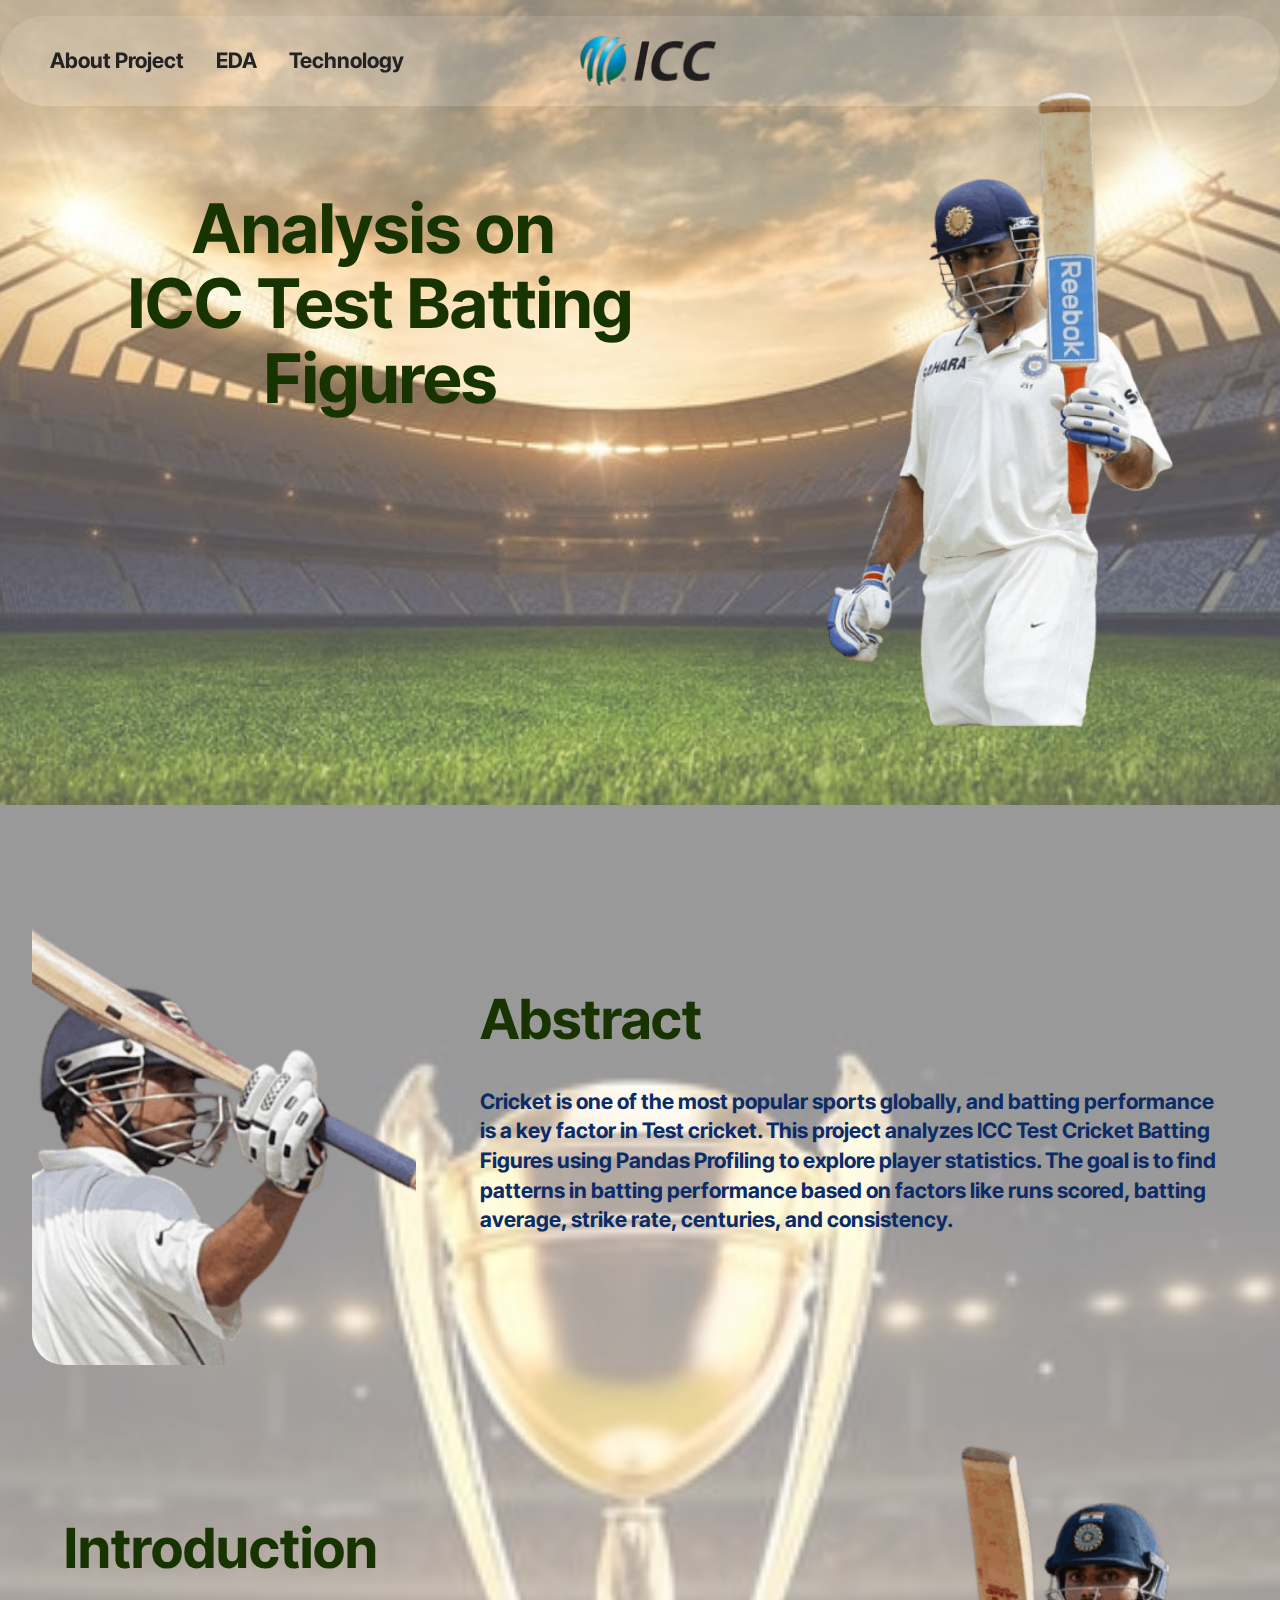
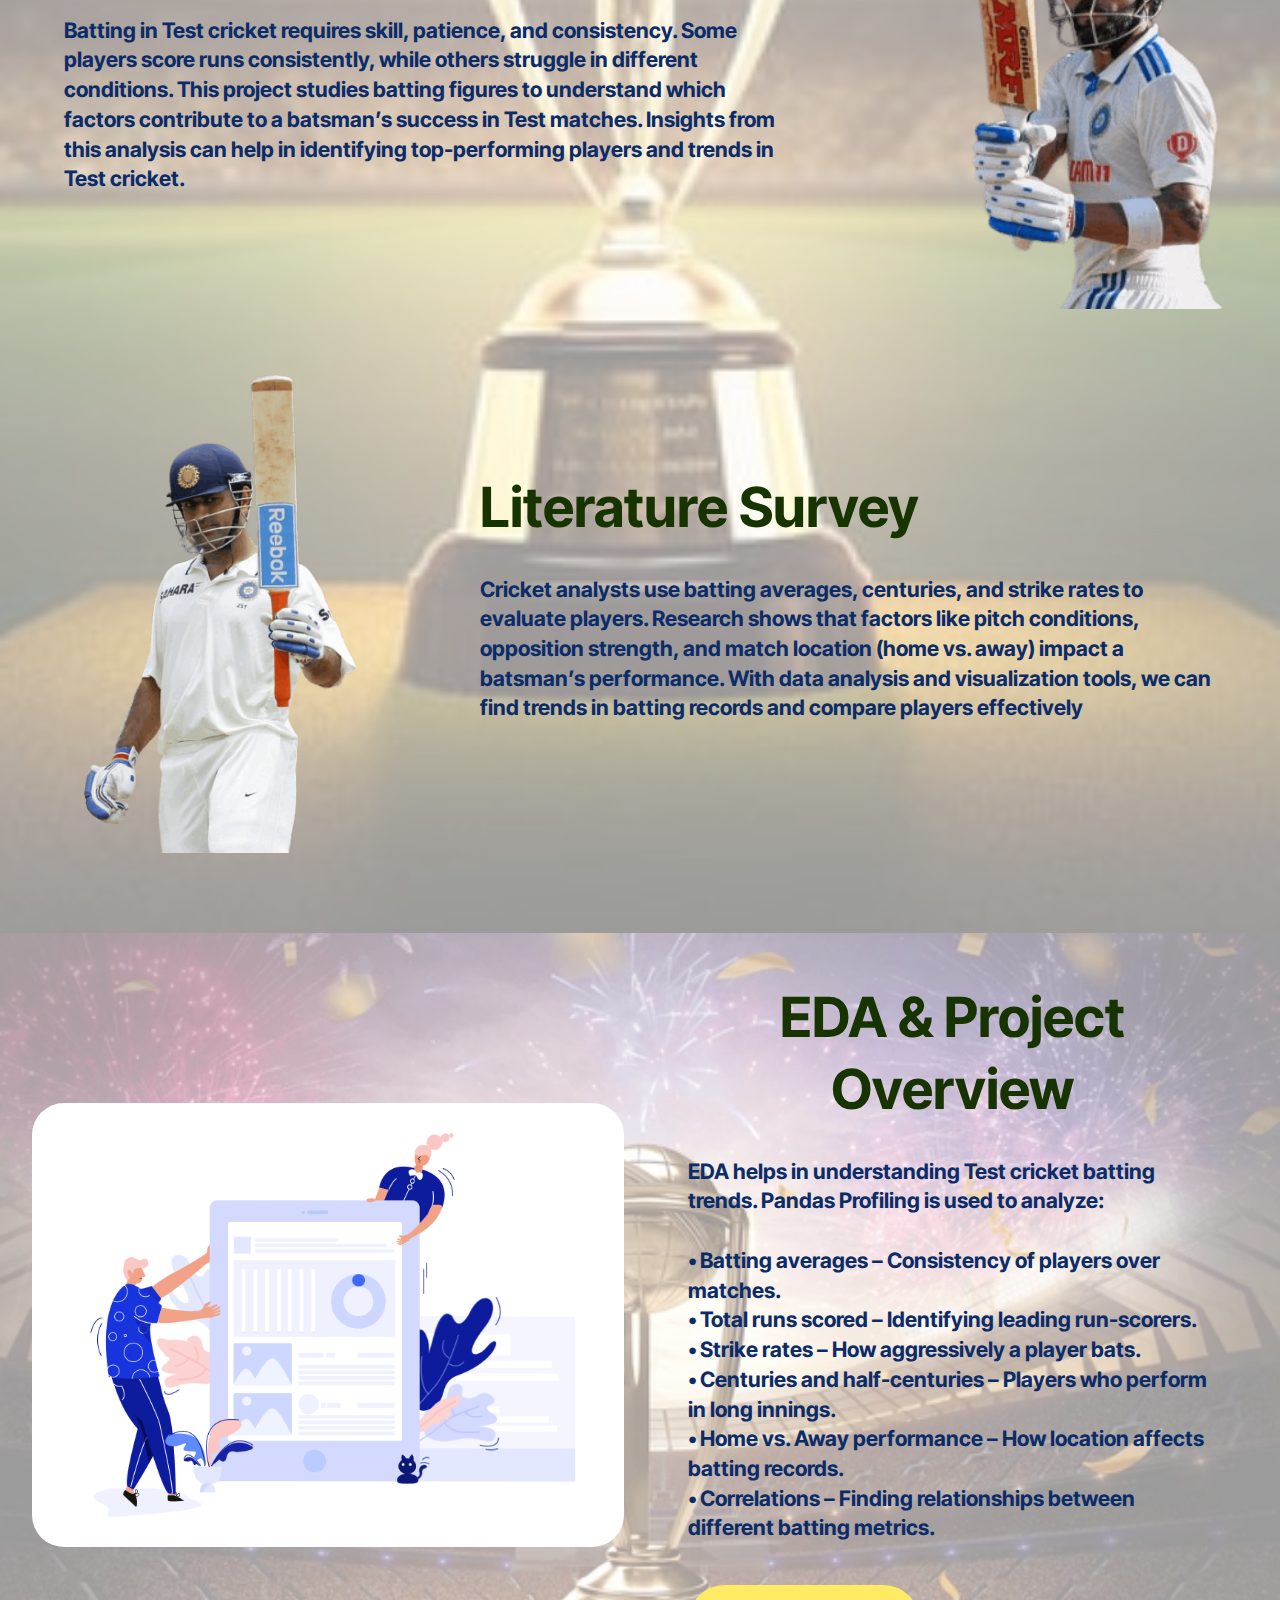
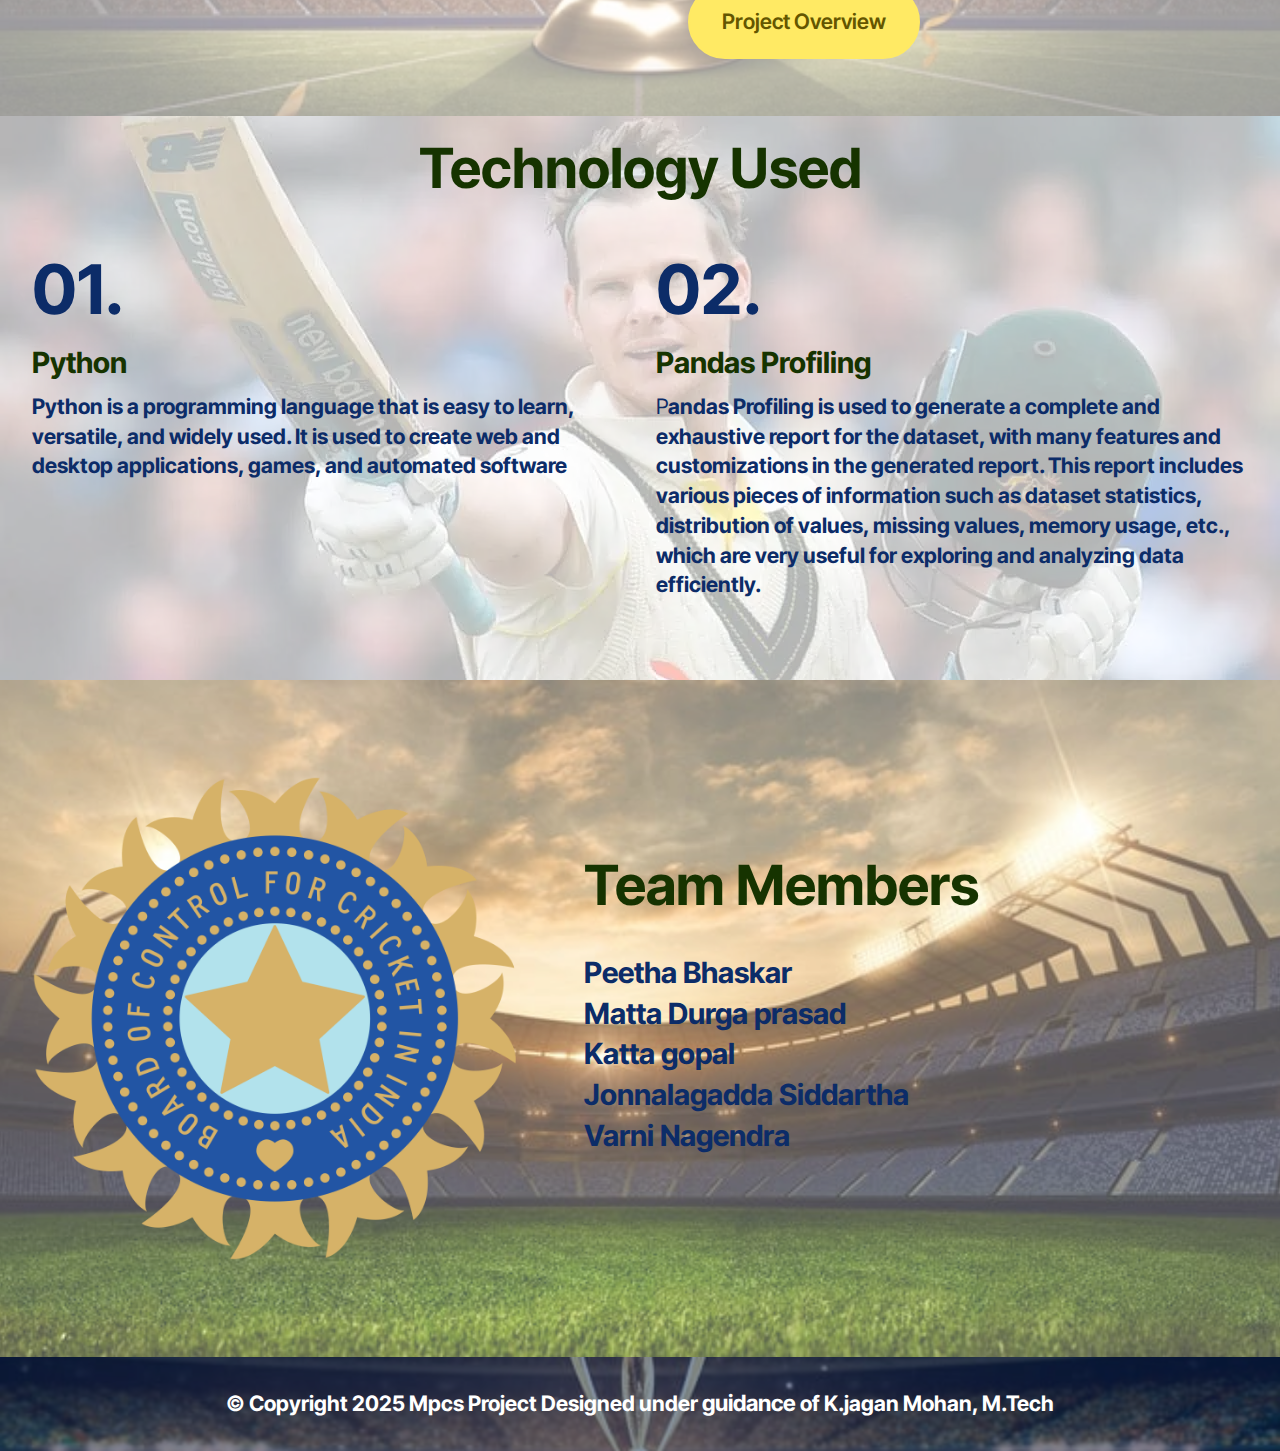
<file: index.html>
<!DOCTYPE html>
<html  >
<head>

  <meta charset="UTF-8">
  <meta http-equiv="X-UA-Compatible" content="IE=edge">
  <meta name="generator" content="Mobirise v6.0.1, mobirise.com">
  <meta name="viewport" content="width=device-width, initial-scale=1, minimum-scale=1">
  <link rel="shortcut icon" href="assets/images/images-removebg-preview.png-160x79.png" type="image/x-icon">
  <meta name="description" content="">
  
  
  <title>Home</title>
  <link rel="stylesheet" href="assets/web/assets/mobirise-icons2/mobirise2.css">
  <link rel="stylesheet" href="assets/bootstrap/css/bootstrap.min.css">
  <link rel="stylesheet" href="assets/bootstrap/css/bootstrap-grid.min.css">
  <link rel="stylesheet" href="assets/bootstrap/css/bootstrap-reboot.min.css">
  <link rel="stylesheet" href="assets/animatecss/animate.css">
  <link rel="stylesheet" href="assets/dropdown/css/style.css">
  <link rel="stylesheet" href="assets/theme/css/style.css">
  <link rel="preload" href="https://fonts.googleapis.com/css?family=Inter+Tight:100,200,300,400,500,600,700,800,900,100i,200i,300i,400i,500i,600i,700i,800i,900i&display=swap" as="style" onload="this.onload=null;this.rel='stylesheet'">
  <noscript><link rel="stylesheet" href="https://fonts.googleapis.com/css?family=Inter+Tight:100,200,300,400,500,600,700,800,900,100i,200i,300i,400i,500i,600i,700i,800i,900i&display=swap"></noscript>
  <link rel="preload" as="style" href="assets/mobirise/css/mbr-additional.css?v=lkADdd"><link rel="stylesheet" href="assets/mobirise/css/mbr-additional.css?v=lkADdd" type="text/css">

  
  
  
</head>
<body>
  
  <section data-bs-version="5.1" class="menu menu4 cid-uHeIeExLjs" once="menu" id="menu04-x">
	

	<nav class="navbar navbar-dropdown navbar-fixed-top navbar-expand-lg">
		<div class="container">
			<div class="navbar-brand">
				<span class="navbar-logo">
					<a href="index.html#header01-h">
						<img src="assets/images/images-removebg-preview.png-160x79.png" alt="Mobirise Website Builder" style="height: 5rem;">
					</a>
				</span>
				
			</div>
			<button class="navbar-toggler" type="button" data-toggle="collapse" data-bs-toggle="collapse" data-target="#navbarSupportedContent" data-bs-target="#navbarSupportedContent" aria-controls="navbarNavAltMarkup" aria-expanded="false" aria-label="Toggle navigation">
				<div class="hamburger">
					<span></span>
					<span></span>
					<span></span>
					<span></span>
				</div>
			</button>
			<div class="collapse navbar-collapse" id="navbarSupportedContent">
				<ul class="navbar-nav nav-dropdown nav-right" data-app-modern-menu="true"><li class="nav-item">
						<a class="nav-link link text-black text-primary display-4" href="index.html#features038-j"><strong>About Project</strong></a>
					</li>
					<li class="nav-item">
						<a class="nav-link link text-black show text-primary display-4" href="index.html#article02-l" aria-expanded="false"><strong>EDA</strong></a>
					</li>
					<li class="nav-item">
						<a class="nav-link link text-black text-primary display-4" href="index.html#features023-s"><strong>Technology</strong></a>
					</li></ul>
				
				
			</div>
		</div>
	</nav>
</section>

<section data-bs-version="5.1" class="header1 cid-uH6NpFYA8d" id="header01-h">
	

	
	<div class="mbr-overlay" style="opacity: 0.3; background-color: rgb(255, 255, 255);"></div>

	<div class="container">
		<div class="row justify-content-center">
			<div class="col-12 col-md-12 col-lg-5 image-wrapper">
				<img class="w-100" src="assets/images/msdhoni-24-03-23-removebg-preview.png-419x595.png" alt="Mobirise Website Builder">
			</div>
			<div class="col-12 col-lg col-md-12">
				<div class="text-wrapper align-left">
					<h1 class="mbr-section-title mbr-fonts-style mb-4 display-1"><strong>Analysis on&nbsp;</strong><br><strong>ICC Test Batting Figures<br></strong><br><br></h1>
					
					
				</div>
			</div>
		</div>
	</div>
</section>

<section data-bs-version="5.1" class="features38 cid-uH6TwuNfht mbr-fullscreen" id="features038-j">
    

    
    <div class="mbr-overlay" style="opacity: 0.6; background-color: rgb(255, 255, 255);"></div>

    <div class="container-fluid">
        <div class="row justify-content-center">
            <div class="col-12 col-md-12 col-lg">
                <div class="text-wrapper align-left">
                    <h1 class="mbr-section-title mbr-fonts-style mb-4 display-2"><strong>Abstract</strong></h1>
                    <p class="mbr-text align-left mbr-fonts-style mb-4 display-7"><strong>Cricket is one of the most popular sports globally, and batting performance is a key factor in Test cricket. This project analyzes ICC Test Cricket Batting Figures using Pandas Profiling to explore player statistics. The goal is to find patterns in batting performance based on factors like runs scored, batting average, strike rate, centuries, and consistency.</strong>&nbsp;</p>
                    
                </div>
            </div>
            <div class="col-12 col-md-12 col-lg-4 image-wrapper">
                <img class="w-100" src="assets/images/gettyimages-1133282032-removebg-preview.png-667x374.png" alt="Mobirise Website Builder">
            </div>
        </div>
        <div class="row row-reverse justify-content-center">

            <div class="col-12 col-md-12 col-lg">
                <div class="text-wrapper align-left">
                    <h1 class="mbr-section-title mbr-fonts-style mb-4 display-2"><strong>Introduction</strong></h1>
                    <p class="mbr-text align-left mbr-fonts-style mb-4 display-7"><strong>Batting in Test cricket requires skill, patience, and consistency. Some players score runs consistently, while others struggle in different conditions. This project studies batting figures to understand which factors contribute to a batsman’s success in Test matches. Insights from this analysis can help in identifying top-performing players and trends in Test cricket.&nbsp;</strong></p>
                    
                </div>
            </div>
            <div class="col-12 col-md-12 col-lg-4 image-wrapper">
                <img class="w-100" src="assets/images/virat-kohli-test-removebg-preview.png-666x375.png" alt="Mobirise Website Builder">
            </div>
        </div>
        <div class="row justify-content-center">
            <div class="col-12 col-md-12 col-lg">
                <div class="text-wrapper align-left">
                    <h1 class="mbr-section-title mbr-fonts-style mb-4 display-2"><strong>Literature Survey</strong></h1>
                    <p class="mbr-text align-left mbr-fonts-style mb-4 display-7"><strong>Cricket analysts use batting averages, centuries, and strike rates to evaluate players. Research shows that factors like pitch conditions, opposition strength, and match location (home vs. away) impact a batsman’s performance. With data analysis and visualization tools, we can find trends in batting records and compare players effectively</strong></p>
                    
                </div>
            </div>
            <div class="col-12 col-md-12 col-lg-4 image-wrapper">
                <img class="w-100" src="assets/images/msdhoni-24-03-23-removebg-preview.png-419x595.png" alt="Mobirise Website Builder">
            </div>
        </div>
    </div>
</section>

<section data-bs-version="5.1" class="start article2 cid-uH6Wd0vxNv" id="article02-l">
	

	
	<div class="mbr-overlay" style="opacity: 0.6; background-color: rgb(255, 255, 255);"></div>

	<div class="container">
		<div class="row justify-content-center">
			<div class="col-12 col-md-12 col-lg-6 image-wrapper">
				<img class="w-100" src="assets/images/1-lguoohqut4kyfjhxh07k4w.gif" alt="Mobirise Website Builder">
			</div>
			<div class="col-12 col-md-12 col-lg">
				<div class="text-wrapper align-left">
					<h1 class="mbr-section-title mbr-fonts-style mb-4 display-2"><strong>EDA &amp; Project Overview</strong></h1>
					<p class="mbr-text align-left mbr-fonts-style mb-4 display-7"><strong>EDA helps in understanding Test cricket batting trends. Pandas Profiling is used to analyze:</strong><br><strong><br>• Batting averages – Consistency of players over matches.
<br>• Total runs scored – Identifying leading run-scorers.
<br>• Strike rates – How aggressively a player bats.
<br>• Centuries and half-centuries – Players who perform in long innings.
<br>• Home vs. Away performance – How location affects batting records.
<br>• Correlations – Finding relationships between different batting metrics.</strong></p>
					<div class="mbr-section-btn align-left mt-3"><a class="btn btn-danger display-7" href="project.html">Project Overview</a></div>
				</div>
			</div>
		</div>
	</div>
</section>

<section data-bs-version="5.1" class="features023 cid-uH6ZsAaw48" id="features023-s">

    

    
    <div class="mbr-overlay" style="opacity: 0.7; background-color: rgb(255, 255, 255);">
    </div>
    <div class="container-fluid">
        <div class="row justify-content-center">
            <div class="col-12 content-head">
                <div class="card-wrapper mb-5">
                    <div class="card-box align-center">
                        <h4 class="mbr-section-title mbr-fonts-style mb-0 display-2"><strong>Technology Used</strong></h4>
                        
                        
                    </div>
                </div>
            </div>
        </div>
        <div class="row content-row">
            
            <div class="item features-without-image col-12 col-md-6 col-lg-6 item-mb active">
                <div class="item-wrapper">
                    <div class="title mb-3">
                        <span class="num mbr-fonts-style display-1"><strong>01.</strong></span>
                    </div>
                    <h4 class="card-title mbr-fonts-style display-5"><strong>Python&nbsp;</strong></h4>
                    <p class="mbr-text card-text mbr-fonts-style mb-0 display-7"><strong>Python is a programming language that is easy to learn, versatile, and widely used. It is used to create web and desktop applications, games, and automated software</strong></p>
                </div>
            </div><div class="item features-without-image col-12 col-md-6 col-lg-6 item-mb">
                <div class="item-wrapper">
                    <div class="title mb-3">
                        <span class="num mbr-fonts-style display-1"><strong>02.</strong></span>
                    </div>
                    <h4 class="card-title mbr-fonts-style display-5">
                        <strong>Pandas Profiling</strong></h4>
                    <p class="mbr-text card-text mbr-fonts-style mb-0 display-7">P<strong>andas Profiling is used to generate a complete and exhaustive report for the dataset, with many features and customizations in the generated report. This report includes various pieces of information such as dataset statistics, distribution of values, missing values, memory usage, etc., which are very useful for exploring and analyzing data efficiently.</strong></p>
                </div>
            </div><div class="item features-without-image col-12 col-md-6 col-lg-6 item-mb">
                <div class="item-wrapper">
                    <div class="title mb-3">
                        <span class="num mbr-fonts-style display-1"></span>
                    </div>
                    <h4 class="card-title mbr-fonts-style display-5"></h4>
                    <p class="mbr-text card-text mbr-fonts-style mb-0 display-7"></p>
                </div>
            </div>
            
        </div>
    </div>
</section>

<section data-bs-version="5.1" class="header1 cid-uH8QhQjebf" id="header01-t">
	

	
	<div class="mbr-overlay" style="opacity: 0.3; background-color: rgb(255, 255, 255);"></div>

	<div class="container-fluid">
		<div class="row justify-content-center">
			<div class="col-12 col-md-12 col-lg-5 image-wrapper">
				<img class="w-100" src="assets/images/bcci-logo.png-1120x1114.png" alt="Mobirise Website Builder">
			</div>
			<div class="col-12 col-lg col-md-12">
				<div class="text-wrapper align-left">
					<h1 class="mbr-section-title mbr-fonts-style mb-4 display-2"><strong>Team Members</strong></h1>
					<p class="mbr-text mbr-fonts-style mb-4 display-5"><strong>Peetha Bhaskar
<br>Matta Durga prasad
<br>Katta gopal
<br>Jonnalagadda Siddartha
<br>Varni Nagendra</strong></p>
					
				</div>
			</div>
		</div>
	</div>
</section>

<section data-bs-version="5.1" class="footer4 cid-uHcxDcEsWY" once="footers" id="footer04-w">

    

    <div class="mbr-overlay" style="opacity: 0.5; background-color: rgb(12, 44, 104);"></div>

    <div class="container">
        <div class="media-container-row align-center mbr-white">
            <div class="col-12">
                <p class="mbr-text mb-0 mbr-fonts-style display-7"><strong>
                    © Copyright 2025 Mpcs Project Designed under </strong><span style="font-size: 22.4px;"><strong>guidance</strong></span><strong>&nbsp;of K.jagan Mohan, M.Tech</strong></p>
            </div>
        </div>
    </div>
  </body>
</html>
</file>
<file: assets/web/assets/mobirise-icons2/mobirise2.css>
@font-face {
  font-family: 'Moririse2';
  font-display: swap;
  src:  url('mobirise2.eot?f2bix4');
  src:  url('mobirise2.eot?f2bix4#iefix') format('embedded-opentype'),
    url('mobirise2.ttf?f2bix4') format('truetype'),
    url('mobirise2.woff?f2bix4') format('woff'),
    url('mobirise2.svg?f2bix4#mobirise2') format('svg');
  font-weight: normal;
  font-style: normal;
}

[class^="mobi-"], [class*=" mobi-"] {
  /* use !important to prevent issues with browser extensions that change fonts */
  font-family: 'Moririse2' !important;
  speak: none;
  font-style: normal;
  font-weight: normal;
  font-variant: normal;
  text-transform: none;
  line-height: 1;

  /* Better Font Rendering =========== */
  -webkit-font-smoothing: antialiased;
  -moz-osx-font-smoothing: grayscale;
}

.mobi-mbri-add-submenu:before {
  content: "\e900";
}
.mobi-mbri-alert:before {
  content: "\e901";
}
.mobi-mbri-align-center:before {
  content: "\e902";
}
.mobi-mbri-align-justify:before {
  content: "\e903";
}
.mobi-mbri-align-left:before {
  content: "\e904";
}
.mobi-mbri-align-right:before {
  content: "\e905";
}
.mobi-mbri-android:before {
  content: "\e906";
}
.mobi-mbri-apple:before {
  content: "\e907";
}
.mobi-mbri-arrow-down:before {
  content: "\e908";
}
.mobi-mbri-arrow-next:before {
  content: "\e909";
}
.mobi-mbri-arrow-prev:before {
  content: "\e90a";
}
.mobi-mbri-arrow-up:before {
  content: "\e90b";
}
.mobi-mbri-bold:before {
  content: "\e90c";
}
.mobi-mbri-bookmark:before {
  content: "\e90d";
}
.mobi-mbri-bootstrap:before {
  content: "\e90e";
}
.mobi-mbri-briefcase:before {
  content: "\e90f";
}
.mobi-mbri-browse:before {
  content: "\e910";
}
.mobi-mbri-bulleted-list:before {
  content: "\e911";
}
.mobi-mbri-calendar:before {
  content: "\e912";
}
.mobi-mbri-camera:before {
  content: "\e913";
}
.mobi-mbri-cart-add:before {
  content: "\e914";
}
.mobi-mbri-cart-full:before {
  content: "\e915";
}
.mobi-mbri-cash:before {
  content: "\e916";
}
.mobi-mbri-change-style:before {
  content: "\e917";
}
.mobi-mbri-chat:before {
  content: "\e918";
}
.mobi-mbri-clock:before {
  content: "\e919";
}
.mobi-mbri-close:before {
  content: "\e91a";
}
.mobi-mbri-cloud:before {
  content: "\e91b";
}
.mobi-mbri-code:before {
  content: "\e91c";
}
.mobi-mbri-contact-form:before {
  content: "\e91d";
}
.mobi-mbri-credit-card:before {
  content: "\e91e";
}
.mobi-mbri-cursor-click:before {
  content: "\e91f";
}
.mobi-mbri-cust-feedback:before {
  content: "\e920";
}
.mobi-mbri-database:before {
  content: "\e921";
}
.mobi-mbri-delivery:before {
  content: "\e922";
}
.mobi-mbri-desktop:before {
  content: "\e923";
}
.mobi-mbri-devices:before {
  content: "\e924";
}
.mobi-mbri-down:before {
  content: "\e925";
}
.mobi-mbri-download-2:before {
  content: "\e926";
}
.mobi-mbri-download:before {
  content: "\e927";
}
.mobi-mbri-drag-n-drop-2:before {
  content: "\e928";
}
.mobi-mbri-drag-n-drop:before {
  content: "\e929";
}
.mobi-mbri-edit-2:before {
  content: "\e92a";
}
.mobi-mbri-edit:before {
  content: "\e92b";
}
.mobi-mbri-error:before {
  content: "\e92c";
}
.mobi-mbri-extension:before {
  content: "\e92d";
}
.mobi-mbri-features:before {
  content: "\e92e";
}
.mobi-mbri-file:before {
  content: "\e92f";
}
.mobi-mbri-flag:before {
  content: "\e930";
}
.mobi-mbri-folder:before {
  content: "\e931";
}
.mobi-mbri-gift:before {
  content: "\e932";
}
.mobi-mbri-github:before {
  content: "\e933";
}
.mobi-mbri-globe-2:before {
  content: "\e934";
}
.mobi-mbri-globe:before {
  content: "\e935";
}
.mobi-mbri-growing-chart:before {
  content: "\e936";
}
.mobi-mbri-hearth:before {
  content: "\e937";
}
.mobi-mbri-help:before {
  content: "\e938";
}
.mobi-mbri-home:before {
  content: "\e939";
}
.mobi-mbri-hot-cup:before {
  content: "\e93a";
}
.mobi-mbri-idea:before {
  content: "\e93b";
}
.mobi-mbri-image-gallery:before {
  content: "\e93c";
}
.mobi-mbri-image-slider:before {
  content: "\e93d";
}
.mobi-mbri-info:before {
  content: "\e93e";
}
.mobi-mbri-italic:before {
  content: "\e93f";
}
.mobi-mbri-key:before {
  content: "\e940";
}
.mobi-mbri-laptop:before {
  content: "\e941";
}
.mobi-mbri-layers:before {
  content: "\e942";
}
.mobi-mbri-left-right:before {
  content: "\e943";
}
.mobi-mbri-left:before {
  content: "\e944";
}
.mobi-mbri-letter:before {
  content: "\e945";
}
.mobi-mbri-like:before {
  content: "\e946";
}
.mobi-mbri-link:before {
  content: "\e947";
}
.mobi-mbri-lock:before {
  content: "\e948";
}
.mobi-mbri-login:before {
  content: "\e949";
}
.mobi-mbri-logout:before {
  content: "\e94a";
}
.mobi-mbri-magic-stick:before {
  content: "\e94b";
}
.mobi-mbri-map-pin:before {
  content: "\e94c";
}
.mobi-mbri-menu:before {
  content: "\e94d";
}
.mobi-mbri-mobile-2:before {
  content: "\e94e";
}
.mobi-mbri-mobile-horizontal:before {
  content: "\e94f";
}
.mobi-mbri-mobile:before {
  content: "\e950";
}
.mobi-mbri-mobirise:before {
  content: "\e951";
}
.mobi-mbri-more-horizontal:before {
  content: "\e952";
}
.mobi-mbri-more-vertical:before {
  content: "\e953";
}
.mobi-mbri-music:before {
  content: "\e954";
}
.mobi-mbri-new-file:before {
  content: "\e955";
}
.mobi-mbri-numbered-list:before {
  content: "\e956";
}
.mobi-mbri-opened-folder:before {
  content: "\e957";
}
.mobi-mbri-pages:before {
  content: "\e958";
}
.mobi-mbri-paper-plane:before {
  content: "\e959";
}
.mobi-mbri-paperclip:before {
  content: "\e95a";
}
.mobi-mbri-phone:before {
  content: "\e95b";
}
.mobi-mbri-photo:before {
  content: "\e95c";
}
.mobi-mbri-photos:before {
  content: "\e95d";
}
.mobi-mbri-pin:before {
  content: "\e95e";
}
.mobi-mbri-play:before {
  content: "\e95f";
}
.mobi-mbri-plus:before {
  content: "\e960";
}
.mobi-mbri-preview:before {
  content: "\e961";
}
.mobi-mbri-print:before {
  content: "\e962";
}
.mobi-mbri-protect:before {
  content: "\e963";
}
.mobi-mbri-question:before {
  content: "\e964";
}
.mobi-mbri-quote-left:before {
  content: "\e965";
}
.mobi-mbri-quote-right:before {
  content: "\e966";
}
.mobi-mbri-redo:before {
  content: "\e967";
}
.mobi-mbri-refresh:before {
  content: "\e968";
}
.mobi-mbri-responsive-2:before {
  content: "\e969";
}
.mobi-mbri-responsive:before {
  content: "\e96a";
}
.mobi-mbri-right:before {
  content: "\e96b";
}
.mobi-mbri-rocket:before {
  content: "\e96c";
}
.mobi-mbri-sad-face:before {
  content: "\e96d";
}
.mobi-mbri-sale:before {
  content: "\e96e";
}
.mobi-mbri-save:before {
  content: "\e96f";
}
.mobi-mbri-search:before {
  content: "\e970";
}
.mobi-mbri-setting-2:before {
  content: "\e971";
}
.mobi-mbri-setting-3:before {
  content: "\e972";
}
.mobi-mbri-setting:before {
  content: "\e973";
}
.mobi-mbri-share:before {
  content: "\e974";
}
.mobi-mbri-shopping-bag:before {
  content: "\e975";
}
.mobi-mbri-shopping-basket:before {
  content: "\e976";
}
.mobi-mbri-shopping-cart:before {
  content: "\e977";
}
.mobi-mbri-sites:before {
  content: "\e978";
}
.mobi-mbri-smile-face:before {
  content: "\e979";
}
.mobi-mbri-speed:before {
  content: "\e97a";
}
.mobi-mbri-star:before {
  content: "\e97b";
}
.mobi-mbri-success:before {
  content: "\e97c";
}
.mobi-mbri-sun:before {
  content: "\e97d";
}
.mobi-mbri-sun2:before {
  content: "\e97e";
}
.mobi-mbri-tablet-vertical:before {
  content: "\e97f";
}
.mobi-mbri-tablet:before {
  content: "\e980";
}
.mobi-mbri-target:before {
  content: "\e981";
}
.mobi-mbri-timer:before {
  content: "\e982";
}
.mobi-mbri-to-ftp:before {
  content: "\e983";
}
.mobi-mbri-to-local-drive:before {
  content: "\e984";
}
.mobi-mbri-touch-swipe:before {
  content: "\e985";
}
.mobi-mbri-touch:before {
  content: "\e986";
}
.mobi-mbri-trash:before {
  content: "\e987";
}
.mobi-mbri-underline:before {
  content: "\e988";
}
.mobi-mbri-undo:before {
  content: "\e989";
}
.mobi-mbri-unlink:before {
  content: "\e98a";
}
.mobi-mbri-unlock:before {
  content: "\e98b";
}
.mobi-mbri-up-down:before {
  content: "\e98c";
}
.mobi-mbri-up:before {
  content: "\e98d";
}
.mobi-mbri-update:before {
  content: "\e98e";
}
.mobi-mbri-upload-2:before {
  content: "\e98f";
}
.mobi-mbri-upload:before {
  content: "\e990";
}
.mobi-mbri-user-2:before {
  content: "\e991";
}
.mobi-mbri-user:before {
  content: "\e992";
}
.mobi-mbri-users:before {
  content: "\e993";
}
.mobi-mbri-video-play:before {
  content: "\e994";
}
.mobi-mbri-video:before {
  content: "\e995";
}
.mobi-mbri-watch:before {
  content: "\e996";
}
.mobi-mbri-website-theme-2:before {
  content: "\e997";
}
.mobi-mbri-website-theme:before {
  content: "\e998";
}
.mobi-mbri-wifi:before {
  content: "\e999";
}
.mobi-mbri-windows:before {
  content: "\e99a";
}
.mobi-mbri-zoom-in:before {
  content: "\e99b";
}
.mobi-mbri-zoom-out:before {
  content: "\e99c";
}
</file>
<file: assets/dropdown/css/style.css>
.navbar-dropdown {
  left: 0;
  padding: 0;
  position: absolute;
  right: 0;
  top: 0;
  transition: all 0.45s ease;
  z-index: 1030;
  background: #282828; }
  .navbar-dropdown .navbar-logo {
    margin-right: 0.8rem;
    transition: margin 0.3s ease-in-out;
    vertical-align: middle; }
    .navbar-dropdown .navbar-logo img {
      height: 3.125rem;
      transition: all 0.3s ease-in-out; }
    .navbar-dropdown .navbar-logo.mbr-iconfont {
      font-size: 3.125rem;
      line-height: 3.125rem; }
  .navbar-dropdown .navbar-caption {
    font-weight: 700;
    white-space: normal;
    vertical-align: -4px;
    line-height: 3.125rem !important; }
    .navbar-dropdown .navbar-caption, .navbar-dropdown .navbar-caption:hover {
      color: inherit;
      text-decoration: none; }
  .navbar-dropdown .mbr-iconfont + .navbar-caption {
    vertical-align: -1px; }
  .navbar-dropdown.navbar-fixed-top {
    position: fixed; }
  .navbar-dropdown .navbar-brand span {
    vertical-align: -4px; }
  .navbar-dropdown.bg-color.transparent {
    background: none; }
  .navbar-dropdown.navbar-short .navbar-brand {
    padding: 0.625rem 0; }
    .navbar-dropdown.navbar-short .navbar-brand span {
      vertical-align: -1px; }
  .navbar-dropdown.navbar-short .navbar-caption {
    line-height: 2.375rem !important;
    vertical-align: -2px; }
  .navbar-dropdown.navbar-short .navbar-logo {
    margin-right: 0.5rem; }
    .navbar-dropdown.navbar-short .navbar-logo img {
      height: 2.375rem; }
    .navbar-dropdown.navbar-short .navbar-logo.mbr-iconfont {
      font-size: 2.375rem;
      line-height: 2.375rem; }
  .navbar-dropdown.navbar-short .mbr-table-cell {
    height: 3.625rem; }
  .navbar-dropdown .navbar-close {
    left: 0.6875rem;
    position: fixed;
    top: 0.75rem;
    z-index: 1000; }
  .navbar-dropdown .hamburger-icon {
    content: "";
    display: inline-block;
    vertical-align: middle;
    width: 16px;
    -webkit-box-shadow: 0 -6px 0 1px #282828,0 0 0 1px #282828,0 6px 0 1px #282828;
    -moz-box-shadow: 0 -6px 0 1px #282828,0 0 0 1px #282828,0 6px 0 1px #282828;
    box-shadow: 0 -6px 0 1px #282828,0 0 0 1px #282828,0 6px 0 1px #282828; }

.dropdown-menu .dropdown-toggle[data-toggle="dropdown-submenu"]::after {
  border-bottom: 0.35em solid transparent;
  border-left: 0.35em solid;
  border-right: 0;
  border-top: 0.35em solid transparent;
  margin-left: 0.3rem; }

.dropdown-menu .dropdown-item:focus {
  outline: 0; }

.nav-dropdown {
  font-size: 0.75rem;
  font-weight: 500;
  height: auto !important; }
  .nav-dropdown .nav-btn {
    padding-left: 1rem; }
  .nav-dropdown .link {
    margin: .667em 1.667em;
    font-weight: 500;
    padding: 0;
    transition: color .2s ease-in-out; }
    .nav-dropdown .link.dropdown-toggle {
      margin-right: 2.583em; }
      .nav-dropdown .link.dropdown-toggle::after {
        margin-left: .25rem;
        border-top: 0.35em solid;
        border-right: 0.35em solid transparent;
        border-left: 0.35em solid transparent;
        border-bottom: 0; }
      .nav-dropdown .link.dropdown-toggle[aria-expanded="true"] {
        margin: 0;
        padding: 0.667em 3.263em  0.667em 1.667em; }
  .nav-dropdown .link::after,
  .nav-dropdown .dropdown-item::after {
    color: inherit; }
  .nav-dropdown .btn {
    font-size: 0.75rem;
    font-weight: 700;
    letter-spacing: 0;
    margin-bottom: 0;
    padding-left: 1.25rem;
    padding-right: 1.25rem; }
  .nav-dropdown .dropdown-menu {
    border-radius: 0;
    border: 0;
    left: 0;
    margin: 0;
    padding-bottom: 1.25rem;
    padding-top: 1.25rem;
    position: relative; }
  .nav-dropdown .dropdown-submenu {
    margin-left: 0.125rem;
    top: 0; }
  .nav-dropdown .dropdown-item {
    font-weight: 500;
    line-height: 2;
    padding: 0.3846em 4.615em 0.3846em 1.5385em;
    position: relative;
    transition: color .2s ease-in-out, background-color .2s ease-in-out; }
    .nav-dropdown .dropdown-item::after {
      margin-top: -0.3077em;
      position: absolute;
      right: 1.1538em;
      top: 50%; }
    .nav-dropdown .dropdown-item:focus, .nav-dropdown .dropdown-item:hover {
      background: none; }

@media (max-width: 767px) {
  .nav-dropdown.navbar-toggleable-sm {
    bottom: 0;
    display: none;
    left: 0;
    overflow-x: hidden;
    position: fixed;
    top: 0;
    transform: translateX(-100%);
    -ms-transform: translateX(-100%);
    -webkit-transform: translateX(-100%);
    width: 18.75rem;
    z-index: 999; } }
.nav-dropdown.navbar-toggleable-xl {
  bottom: 0;
  display: none;
  left: 0;
  overflow-x: hidden;
  position: fixed;
  top: 0;
  transform: translateX(-100%);
  -ms-transform: translateX(-100%);
  -webkit-transform: translateX(-100%);
  width: 18.75rem;
  z-index: 999; }

.nav-dropdown-sm {
  display: block !important;
  overflow-x: hidden;
  overflow: auto;
  padding-top: 3.875rem; }
  .nav-dropdown-sm::after {
    content: "";
    display: block;
    height: 3rem;
    width: 100%; }
  .nav-dropdown-sm.collapse.in ~ .navbar-close {
    display: block !important; }
  .nav-dropdown-sm.collapsing, .nav-dropdown-sm.collapse.in {
    transform: translateX(0);
    -ms-transform: translateX(0);
    -webkit-transform: translateX(0);
    transition: all 0.25s ease-out;
    -webkit-transition: all 0.25s ease-out;
    background: #282828; }
  .nav-dropdown-sm.collapsing[aria-expanded="false"] {
    transform: translateX(-100%);
    -ms-transform: translateX(-100%);
    -webkit-transform: translateX(-100%); }
  .nav-dropdown-sm .nav-item {
    display: block;
    margin-left: 0 !important;
    padding-left: 0; }
  .nav-dropdown-sm .link,
  .nav-dropdown-sm .dropdown-item {
    border-top: 1px dotted rgba(255, 255, 255, 0.1);
    font-size: 0.8125rem;
    line-height: 1.6;
    margin: 0 !important;
    padding: 0.875rem 2.4rem 0.875rem 1.5625rem !important;
    position: relative;
    white-space: normal; }
    .nav-dropdown-sm .link:focus, .nav-dropdown-sm .link:hover,
    .nav-dropdown-sm .dropdown-item:focus,
    .nav-dropdown-sm .dropdown-item:hover {
      background: rgba(0, 0, 0, 0.2) !important;
      color: #c0a375; }
  .nav-dropdown-sm .nav-btn {
    position: relative;
    padding: 1.5625rem 1.5625rem 0 1.5625rem; }
    .nav-dropdown-sm .nav-btn::before {
      border-top: 1px dotted rgba(255, 255, 255, 0.1);
      content: "";
      left: 0;
      position: absolute;
      top: 0;
      width: 100%; }
    .nav-dropdown-sm .nav-btn + .nav-btn {
      padding-top: 0.625rem; }
      .nav-dropdown-sm .nav-btn + .nav-btn::before {
        display: none; }
  .nav-dropdown-sm .btn {
    padding: 0.625rem 0; }
  .nav-dropdown-sm .dropdown-toggle[data-toggle="dropdown-submenu"]::after {
    margin-left: .25rem;
    border-top: 0.35em solid;
    border-right: 0.35em solid transparent;
    border-left: 0.35em solid transparent;
    border-bottom: 0; }
  .nav-dropdown-sm .dropdown-toggle[data-toggle="dropdown-submenu"][aria-expanded="true"]::after {
    border-top: 0;
    border-right: 0.35em solid transparent;
    border-left: 0.35em solid transparent;
    border-bottom: 0.35em solid; }
  .nav-dropdown-sm .dropdown-menu {
    margin: 0;
    padding: 0;
    position: relative;
    top: 0;
    left: 0;
    width: 100%;
    border: 0;
    float: none;
    border-radius: 0;
    background: none; }
  .nav-dropdown-sm .dropdown-submenu {
    left: 100%;
    margin-left: 0.125rem;
    margin-top: -1.25rem;
    top: 0; }

.navbar-toggleable-sm .nav-dropdown .dropdown-menu {
  position: absolute; }

.navbar-toggleable-sm .nav-dropdown .dropdown-submenu {
  left: 100%;
  margin-left: 0.125rem;
  margin-top: -1.25rem;
  top: 0; }

.navbar-toggleable-sm.opened .nav-dropdown .dropdown-menu {
  position: relative; }

.navbar-toggleable-sm.opened .nav-dropdown .dropdown-submenu {
  left: 0;
  margin-left: 00rem;
  margin-top: 0rem;
  top: 0; }

.is-builder .nav-dropdown.collapsing {
  transition: none !important; }
</file>
<file: assets/theme/css/style.css>
@charset "UTF-8";
section {
  background-color: #ffffff;
}

body {
  font-style: normal;
  line-height: 1.5;
  font-weight: 400;
  color: #232323;
  position: relative;
}

button {
  background-color: transparent;
  border-color: transparent;
}

.embla__button,
.carousel-control {
  background-color: #edefea !important;
  opacity: 0.8 !important;
  color: #464845 !important;
  border-color: #edefea !important;
}

.carousel .close,
.modalWindow .close {
  background-color: #edefea !important;
  color: #464845 !important;
  border-color: #edefea !important;
  opacity: 0.8 !important;
}

.carousel .close:hover,
.modalWindow .close:hover {
  opacity: 1 !important;
}

.carousel-indicators li {
  background-color: #edefea !important;
  border: 2px solid #464845 !important;
}

.carousel-indicators li:hover,
.carousel-indicators li:active {
  opacity: 0.8 !important;
}

.embla__button:hover,
.carousel-control:hover {
  background-color: #edefea !important;
  opacity: 1 !important;
}

.modalWindow-video-container {
  height: 80%;
}

section,
.container,
.container-fluid {
  position: relative;
  word-wrap: break-word;
}

a.mbr-iconfont:hover {
  text-decoration: none;
}

.article .lead p,
.article .lead ul,
.article .lead ol,
.article .lead pre,
.article .lead blockquote {
  margin-bottom: 0;
}

a {
  font-style: normal;
  font-weight: 400;
  cursor: pointer;
}
a, a:hover {
  text-decoration: none;
}

.mbr-section-title {
  font-style: normal;
  line-height: 1.3;
}

.mbr-section-subtitle {
  line-height: 1.3;
}

.mbr-text {
  font-style: normal;
  line-height: 1.7;
}

h1,
h2,
h3,
h4,
h5,
h6,
.display-1,
.display-2,
.display-4,
.display-5,
.display-7,
span,
p,
a {
  line-height: 1;
  word-break: break-word;
  word-wrap: break-word;
  font-weight: 400;
}

b,
strong {
  font-weight: bold;
}

input:-webkit-autofill, input:-webkit-autofill:hover, input:-webkit-autofill:focus, input:-webkit-autofill:active {
  transition-delay: 9999s;
  -webkit-transition-property: background-color, color;
  transition-property: background-color, color;
}

textarea[type=hidden] {
  display: none;
}

section {
  background-position: 50% 50%;
  background-repeat: no-repeat;
  background-size: cover;
}
section .mbr-background-video,
section .mbr-background-video-preview {
  position: absolute;
  bottom: 0;
  left: 0;
  right: 0;
  top: 0;
}

.hidden {
  visibility: hidden;
}

.mbr-z-index20 {
  z-index: 20;
}

/*! Base colors */
.mbr-white {
  color: #ffffff;
}

.mbr-black {
  color: #111111;
}

.mbr-bg-white {
  background-color: #ffffff;
}

.mbr-bg-black {
  background-color: #000000;
}

/*! Text-aligns */
.align-left {
  text-align: left;
}

.align-center {
  text-align: center;
}

.align-right {
  text-align: right;
}

/*! Font-weight  */
.mbr-light {
  font-weight: 300;
}

.mbr-regular {
  font-weight: 400;
}

.mbr-semibold {
  font-weight: 500;
}

.mbr-bold {
  font-weight: 700;
}

/*! Media  */
.media-content {
  flex-basis: 100%;
}

.media-container-row {
  display: flex;
  flex-direction: row;
  flex-wrap: wrap;
  justify-content: center;
  align-content: center;
  align-items: start;
}
.media-container-row .media-size-item {
  width: 400px;
}

.media-container-column {
  display: flex;
  flex-direction: column;
  flex-wrap: wrap;
  justify-content: center;
  align-content: center;
  align-items: stretch;
}
.media-container-column > * {
  width: 100%;
}

@media (min-width: 992px) {
  .media-container-row {
    flex-wrap: nowrap;
  }
}
figure {
  margin-bottom: 0;
  overflow: hidden;
}

figure[mbr-media-size] {
  transition: width 0.1s;
}

img,
iframe {
  display: block;
  width: 100%;
}

.card {
  background-color: transparent;
  border: none;
}

.card-box {
  width: 100%;
}

.card-img {
  text-align: center;
  flex-shrink: 0;
  -webkit-flex-shrink: 0;
}

.media {
  max-width: 100%;
  margin: 0 auto;
}

.mbr-figure {
  align-self: center;
}

.media-container > div {
  max-width: 100%;
}

.mbr-figure img,
.card-img img {
  width: 100%;
}

@media (max-width: 991px) {
  .media-size-item {
    width: auto !important;
  }
  .media {
    width: auto;
  }
  .mbr-figure {
    width: 100% !important;
  }
}
/*! Buttons */
.mbr-section-btn {
  margin-left: -0.6rem;
  margin-right: -0.6rem;
  font-size: 0;
}

.btn {
  font-weight: 600;
  border-width: 1px;
  font-style: normal;
  margin: 0.6rem 0.6rem;
  white-space: normal;
  transition: all 0.2s ease-in-out;
  display: inline-flex;
  align-items: center;
  justify-content: center;
  word-break: break-word;
}

.btn-sm {
  font-weight: 600;
  letter-spacing: 0px;
  transition: all 0.3s ease-in-out;
}

.btn-md {
  font-weight: 600;
  letter-spacing: 0px;
  transition: all 0.3s ease-in-out;
}

.btn-lg {
  font-weight: 600;
  letter-spacing: 0px;
  transition: all 0.3s ease-in-out;
}

.btn-form {
  margin: 0;
}
.btn-form:hover {
  cursor: pointer;
}

nav .mbr-section-btn {
  margin-left: 0rem;
  margin-right: 0rem;
}

/*! Btn icon margin */
.btn .mbr-iconfont,
.btn.btn-sm .mbr-iconfont {
  order: 1;
  cursor: pointer;
  margin-left: 0.5rem;
  vertical-align: sub;
}

.btn.btn-md .mbr-iconfont,
.btn.btn-md .mbr-iconfont {
  margin-left: 0.8rem;
}

.mbr-regular {
  font-weight: 400;
}

.mbr-semibold {
  font-weight: 500;
}

.mbr-bold {
  font-weight: 700;
}

[type=submit] {
  -webkit-appearance: none;
}

/*! Full-screen */
.mbr-fullscreen .mbr-overlay {
  min-height: 100vh;
}

.mbr-fullscreen {
  display: flex;
  display: -moz-flex;
  display: -ms-flex;
  display: -o-flex;
  align-items: center;
  min-height: 100vh;
  padding-top: 3rem;
  padding-bottom: 3rem;
}

/*! Map */
.map {
  height: 25rem;
  position: relative;
}
.map iframe {
  width: 100%;
  height: 100%;
}

/*! Scroll to top arrow */
.mbr-arrow-up {
  bottom: 25px;
  right: 90px;
  position: fixed;
  text-align: right;
  z-index: 5000;
  color: #ffffff;
  font-size: 22px;
}

.mbr-arrow-up a {
  background: rgba(0, 0, 0, 0.2);
  border-radius: 50%;
  color: #fff;
  display: inline-block;
  height: 60px;
  width: 60px;
  border: 2px solid #fff;
  outline-style: none !important;
  position: relative;
  text-decoration: none;
  transition: all 0.3s ease-in-out;
  cursor: pointer;
  text-align: center;
}
.mbr-arrow-up a:hover {
  background-color: rgba(0, 0, 0, 0.4);
}
.mbr-arrow-up a i {
  line-height: 60px;
}

.mbr-arrow-up-icon {
  display: block;
  color: #fff;
}

.mbr-arrow-up-icon::before {
  content: "›";
  display: inline-block;
  font-family: serif;
  font-size: 22px;
  line-height: 1;
  font-style: normal;
  position: relative;
  top: 6px;
  left: -4px;
  transform: rotate(-90deg);
}

/*! Arrow Down */
.mbr-arrow {
  position: absolute;
  bottom: 45px;
  left: 50%;
  width: 60px;
  height: 60px;
  cursor: pointer;
  background-color: rgba(80, 80, 80, 0.5);
  border-radius: 50%;
  transform: translateX(-50%);
}
@media (max-width: 767px) {
  .mbr-arrow {
    display: none;
  }
}
.mbr-arrow > a {
  display: inline-block;
  text-decoration: none;
  outline-style: none;
  animation: arrowdown 1.7s ease-in-out infinite;
  color: #ffffff;
}
.mbr-arrow > a > i {
  position: absolute;
  top: -2px;
  left: 15px;
  font-size: 2rem;
}

#scrollToTop a i::before {
  content: "";
  position: absolute;
  display: block;
  border-bottom: 2.5px solid #fff;
  border-left: 2.5px solid #fff;
  width: 27.8%;
  height: 27.8%;
  left: 50%;
  top: 51%;
  transform: translateY(-30%) translateX(-50%) rotate(135deg);
}

@keyframes arrowdown {
  0% {
    transform: translateY(0px);
  }
  50% {
    transform: translateY(-5px);
  }
  100% {
    transform: translateY(0px);
  }
}
@media (max-width: 500px) {
  .mbr-arrow-up {
    left: 0;
    right: 0;
    text-align: center;
  }
}
/*Gradients animation*/
@keyframes gradient-animation {
  from {
    background-position: 0% 100%;
    animation-timing-function: ease-in-out;
  }
  to {
    background-position: 100% 0%;
    animation-timing-function: ease-in-out;
  }
}
.bg-gradient {
  background-size: 200% 200%;
  animation: gradient-animation 5s infinite alternate;
  -webkit-animation: gradient-animation 5s infinite alternate;
}

.menu .navbar-brand {
  display: -webkit-flex;
}
.menu .navbar-brand span {
  display: flex;
  display: -webkit-flex;
}
.menu .navbar-brand .navbar-caption-wrap {
  display: -webkit-flex;
}
.menu .navbar-brand .navbar-logo img {
  display: -webkit-flex;
  width: auto;
}
@media (min-width: 768px) and (max-width: 991px) {
  .menu .navbar-toggleable-sm .navbar-nav {
    display: -ms-flexbox;
  }
}
@media (max-width: 991px) {
  .menu .navbar-collapse {
    max-height: 93.5vh;
  }
  .menu .navbar-collapse.show {
    overflow: auto;
  }
}
@media (min-width: 992px) {
  .menu .navbar-nav.nav-dropdown {
    display: -webkit-flex;
  }
  .menu .navbar-toggleable-sm .navbar-collapse {
    display: -webkit-flex !important;
  }
  .menu .collapsed .navbar-collapse {
    max-height: 93.5vh;
  }
  .menu .collapsed .navbar-collapse.show {
    overflow: auto;
  }
}
@media (max-width: 767px) {
  .menu .navbar-collapse {
    max-height: 80vh;
  }
}

.nav-link .mbr-iconfont {
  margin-right: 0.5rem;
}

.navbar {
  display: -webkit-flex;
  -webkit-flex-wrap: wrap;
  -webkit-align-items: center;
  -webkit-justify-content: space-between;
}

.navbar-collapse {
  -webkit-flex-basis: 100%;
  -webkit-flex-grow: 1;
  -webkit-align-items: center;
}

.nav-dropdown .link {
  padding: 0.667em 1.667em !important;
  margin: 0 !important;
}

.nav {
  display: -webkit-flex;
  -webkit-flex-wrap: wrap;
}

.row {
  display: -webkit-flex;
  -webkit-flex-wrap: wrap;
}

.justify-content-center {
  -webkit-justify-content: center;
}

.form-inline {
  display: -webkit-flex;
}

.card-wrapper {
  -webkit-flex: 1;
}

.carousel-control {
  z-index: 10;
  display: -webkit-flex;
}

.carousel-controls {
  display: -webkit-flex;
}

.media {
  display: -webkit-flex;
}

.form-group:focus {
  outline: none;
}

.jq-selectbox__select {
  padding: 7px 0;
  position: relative;
}

.jq-selectbox__dropdown {
  overflow: hidden;
  border-radius: 10px;
  position: absolute;
  top: 100%;
  left: 0 !important;
  width: 100% !important;
}

.jq-selectbox__trigger-arrow {
  right: 0;
  transform: translateY(-50%);
}

.jq-selectbox li {
  padding: 1.07em 0.5em;
}

input[type=range] {
  padding-left: 0 !important;
  padding-right: 0 !important;
}

.modal-dialog,
.modal-content {
  height: 100%;
}

.modal-dialog .carousel-inner {
  height: calc(100vh - 1.75rem);
}
@media (max-width: 575px) {
  .modal-dialog .carousel-inner {
    height: calc(100vh - 1rem);
  }
}

.carousel-item {
  text-align: center;
}

.carousel-item img {
  margin: auto;
}

.navbar-toggler {
  align-self: flex-start;
  padding: 0.25rem 0.75rem;
  font-size: 1.25rem;
  line-height: 1;
  background: transparent;
  border: 1px solid transparent;
  border-radius: 0.25rem;
}

.navbar-toggler:focus,
.navbar-toggler:hover {
  text-decoration: none;
  box-shadow: none;
}

.navbar-toggler-icon {
  display: inline-block;
  width: 1.5em;
  height: 1.5em;
  vertical-align: middle;
  content: "";
  background: no-repeat center center;
  background-size: 100% 100%;
}

.navbar-toggler-left {
  position: absolute;
  left: 1rem;
}

.navbar-toggler-right {
  position: absolute;
  right: 1rem;
}

.card-img {
  width: auto;
}

.menu .navbar.collapsed:not(.beta-menu) {
  flex-direction: column;
}

.carousel-item.active,
.carousel-item-next,
.carousel-item-prev {
  display: flex;
}

.note-air-layout .dropup .dropdown-menu,
.note-air-layout .navbar-fixed-bottom .dropdown .dropdown-menu {
  bottom: initial !important;
}

html,
body {
  height: auto;
  min-height: 100vh;
}

.dropup .dropdown-toggle::after {
  display: none;
}

.form-asterisk {
  font-family: initial;
  position: absolute;
  top: -2px;
  font-weight: normal;
}

.form-control-label {
  position: relative;
  cursor: pointer;
  margin-bottom: 0.357em;
  padding: 0;
}

.alert {
  color: #ffffff;
  border-radius: 0;
  border: 0;
  font-size: 1.1rem;
  line-height: 1.5;
  margin-bottom: 1.875rem;
  padding: 1.25rem;
  position: relative;
  text-align: center;
}
.alert.alert-form::after {
  background-color: inherit;
  bottom: -7px;
  content: "";
  display: block;
  height: 14px;
  left: 50%;
  margin-left: -7px;
  position: absolute;
  transform: rotate(45deg);
  width: 14px;
}

.form-control {
  background-color: #ffffff;
  background-clip: border-box;
  color: #232323;
  line-height: 1rem !important;
  height: auto;
  padding: 1.2rem 2rem;
  transition: border-color 0.25s ease 0s;
  border: 1px solid transparent !important;
  border-radius: 4px;
  box-shadow: rgba(0, 0, 0, 0.07) 0px 1px 1px 0px, rgba(0, 0, 0, 0.07) 0px 1px 3px 0px, rgba(0, 0, 0, 0.03) 0px 0px 0px 1px;
}
.form-active .form-control:invalid {
  border-color: red;
}

.row > * {
  padding-right: 1rem;
  padding-left: 1rem;
}

form .row {
  margin-left: -0.6rem;
  margin-right: -0.6rem;
}
form .row [class*=col] {
  padding-left: 0.6rem;
  padding-right: 0.6rem;
}

form .mbr-section-btn {
  padding-left: 0.6rem;
  padding-right: 0.6rem;
}

form .form-check-input {
  margin-top: 0.5;
}

textarea.form-control {
  line-height: 1.5rem !important;
}

.form-group {
  margin-bottom: 1.2rem;
}

.form-control,
form .btn {
  min-height: 48px;
}

.gdpr-block label span.textGDPR input[name=gdpr] {
  top: 7px;
}

.form-control:focus {
  box-shadow: none;
}

:focus {
  outline: none;
}

.mbr-overlay {
  background-color: #000;
  bottom: 0;
  left: 0;
  opacity: 0.5;
  position: absolute;
  right: 0;
  top: 0;
  z-index: 0;
  pointer-events: none;
}

blockquote {
  font-style: italic;
  padding: 3rem;
  font-size: 1.09rem;
  position: relative;
  border-left: 3px solid;
}

ul,
ol,
pre,
blockquote {
  margin-bottom: 2.3125rem;
}

.mt-4 {
  margin-top: 2rem !important;
}

.mb-4 {
  margin-bottom: 2rem !important;
}

.container,
.container-fluid {
  padding-left: 16px;
  padding-right: 16px;
}

.row {
  margin-left: -16px;
  margin-right: -16px;
}
.row > [class*=col] {
  padding-left: 16px;
  padding-right: 16px;
}

@media (min-width: 992px) {
  .container-fluid {
    padding-left: 32px;
    padding-right: 32px;
  }
}
@media (max-width: 991px) {
  .mbr-container {
    padding-left: 16px;
    padding-right: 16px;
  }
}
.app-video-wrapper > img {
  opacity: 1;
}

.app-video-wrapper {
  background: transparent;
}

.item {
  position: relative;
}

.dropdown-menu .dropdown-menu {
  left: 100%;
}

.dropdown-item + .dropdown-menu {
  display: none;
}

.dropdown-item:hover + .dropdown-menu,
.dropdown-menu:hover {
  display: block;
}

@media (min-aspect-ratio: 16/9) {
  .mbr-video-foreground {
    height: 300% !important;
    top: -100% !important;
  }
}
@media (max-aspect-ratio: 16/9) {
  .mbr-video-foreground {
    width: 300% !important;
    left: -100% !important;
  }
}.engine {
	position: absolute;
	text-indent: -2400px;
	text-align: center;
	padding: 0;
	top: 0;
	left: -2400px;
}
</file>
<file: assets/mobirise/css/mbr-additional.css>
.btn {
  border-width: 2px;
}
img,
.card-wrap,
.card-wrapper,
.video-wrapper,
.mbr-figure iframe,
.google-map iframe,
.slide-content,
.plan,
.card,
.item-wrapper {
  border-radius: 2rem !important;
}
.video-wrapper {
  overflow: hidden;
}
body {
  font-family: Inter Tight;
}
.display-1 {
  font-family: 'Inter Tight', sans-serif;
  font-size: 5rem;
  line-height: 1;
}
.display-1 > .mbr-iconfont {
  font-size: 6.25rem;
}
.display-2 {
  font-family: 'Inter Tight', sans-serif;
  font-size: 4rem;
  line-height: 1;
}
.display-2 > .mbr-iconfont {
  font-size: 5rem;
}
.display-4 {
  font-family: 'Inter Tight', sans-serif;
  font-size: 1.4rem;
  line-height: 1.5;
}
.display-4 > .mbr-iconfont {
  font-size: 1.75rem;
}
.display-5 {
  font-family: 'Inter Tight', sans-serif;
  font-size: 2rem;
  line-height: 1.5;
}
.display-5 > .mbr-iconfont {
  font-size: 2.5rem;
}
.display-7 {
  font-family: 'Inter Tight', sans-serif;
  font-size: 1.4rem;
  line-height: 1.3;
}
.display-7 > .mbr-iconfont {
  font-size: 1.75rem;
}
/* ---- Fluid typography for mobile devices ---- */
/* 1.4 - font scale ratio ( bootstrap == 1.42857 ) */
/* 100vw - current viewport width */
/* (48 - 20)  48 == 48rem == 768px, 20 == 20rem == 320px(minimal supported viewport) */
/* 0.65 - min scale variable, may vary */
@media (max-width: 992px) {
  .display-1 {
    font-size: 4rem;
  }
}
@media (max-width: 768px) {
  .display-1 {
    font-size: 3.5rem;
    font-size: calc( 2.4rem + (5 - 2.4) * ((100vw - 20rem) / (48 - 20)));
    line-height: calc( 1.1 * (2.4rem + (5 - 2.4) * ((100vw - 20rem) / (48 - 20))));
  }
  .display-2 {
    font-size: 3.2rem;
    font-size: calc( 2.05rem + (4 - 2.05) * ((100vw - 20rem) / (48 - 20)));
    line-height: calc( 1.3 * (2.05rem + (4 - 2.05) * ((100vw - 20rem) / (48 - 20))));
  }
  .display-4 {
    font-size: 1.12rem;
    font-size: calc( 1.14rem + (1.4 - 1.14) * ((100vw - 20rem) / (48 - 20)));
    line-height: calc( 1.4 * (1.14rem + (1.4 - 1.14) * ((100vw - 20rem) / (48 - 20))));
  }
  .display-5 {
    font-size: 1.6rem;
    font-size: calc( 1.35rem + (2 - 1.35) * ((100vw - 20rem) / (48 - 20)));
    line-height: calc( 1.4 * (1.35rem + (2 - 1.35) * ((100vw - 20rem) / (48 - 20))));
  }
  .display-7 {
    font-size: 1.12rem;
    font-size: calc( 1.14rem + (1.4 - 1.14) * ((100vw - 20rem) / (48 - 20)));
    line-height: calc( 1.4 * (1.14rem + (1.4 - 1.14) * ((100vw - 20rem) / (48 - 20))));
  }
}
@media (min-width: 992px) and (max-width: 1400px) {
  .display-1 {
    font-size: 3.5rem;
    font-size: calc( 2.4rem + (5 - 2.4) * ((100vw - 62rem) / (87 - 62)));
    line-height: calc( 1.1 * (2.4rem + (5 - 2.4) * ((100vw - 62rem) / (87 - 62))));
  }
  .display-2 {
    font-size: 3.2rem;
    font-size: calc( 2.05rem + (4 - 2.05) * ((100vw - 62rem) / (87 - 62)));
    line-height: calc( 1.3 * (2.05rem + (4 - 2.05) * ((100vw - 62rem) / (87 - 62))));
  }
  .display-4 {
    font-size: 1.12rem;
    font-size: calc( 1.14rem + (1.4 - 1.14) * ((100vw - 62rem) / (87 - 62)));
    line-height: calc( 1.4 * (1.14rem + (1.4 - 1.14) * ((100vw - 62rem) / (87 - 62))));
  }
  .display-5 {
    font-size: 1.6rem;
    font-size: calc( 1.35rem + (2 - 1.35) * ((100vw - 62rem) / (87 - 62)));
    line-height: calc( 1.4 * (1.35rem + (2 - 1.35) * ((100vw - 62rem) / (87 - 62))));
  }
  .display-7 {
    font-size: 1.12rem;
    font-size: calc( 1.14rem + (1.4 - 1.14) * ((100vw - 62rem) / (87 - 62)));
    line-height: calc( 1.4 * (1.14rem + (1.4 - 1.14) * ((100vw - 62rem) / (87 - 62))));
  }
}
/* Buttons */
.btn {
  padding: 1.25rem 2rem;
  border-radius: 4px;
}
@media (max-width: 767px) {
  .btn {
    padding: 0.75rem 1.5rem;
  }
}
.btn-sm {
  padding: 0.6rem 1.2rem;
  border-radius: 4px;
}
.btn-md {
  padding: 0.6rem 1.2rem;
  border-radius: 4px;
}
.btn-lg {
  padding: 1.25rem 2rem;
  border-radius: 4px;
}
.bg-primary {
  background-color: #232323 !important;
}
.bg-success {
  background-color: #3a341c !important;
}
.bg-info {
  background-color: #320707 !important;
}
.bg-warning {
  background-color: #a0e2e1 !important;
}
.bg-danger {
  background-color: #ffea64 !important;
}
.btn-primary,
.btn-primary:active {
  background-color: #232323 !important;
  border-color: #232323 !important;
  color: #ffffff !important;
  box-shadow: none;
}
.btn-primary:hover,
.btn-primary:focus,
.btn-primary.focus,
.btn-primary.active {
  color: inherit;
  background-color: #3d3d3d !important;
  border-color: #3d3d3d !important;
  box-shadow: none;
}
.btn-primary.disabled,
.btn-primary:disabled {
  color: #ffffff !important;
  background-color: #3d3d3d !important;
  border-color: #3d3d3d !important;
}
.btn-secondary,
.btn-secondary:active {
  background-color: #ffd7ef !important;
  border-color: #ffd7ef !important;
  color: #d70081 !important;
  box-shadow: none;
}
.btn-secondary:hover,
.btn-secondary:focus,
.btn-secondary.focus,
.btn-secondary.active {
  color: inherit;
  background-color: #ffffff !important;
  border-color: #ffffff !important;
  box-shadow: none;
}
.btn-secondary.disabled,
.btn-secondary:disabled {
  color: #d70081 !important;
  background-color: #ffffff !important;
  border-color: #ffffff !important;
}
.btn-info,
.btn-info:active {
  background-color: #320707 !important;
  border-color: #320707 !important;
  color: #ffffff !important;
  box-shadow: none;
}
.btn-info:hover,
.btn-info:focus,
.btn-info.focus,
.btn-info.active {
  color: inherit;
  background-color: #5f0d0d !important;
  border-color: #5f0d0d !important;
  box-shadow: none;
}
.btn-info.disabled,
.btn-info:disabled {
  color: #ffffff !important;
  background-color: #5f0d0d !important;
  border-color: #5f0d0d !important;
}
.btn-success,
.btn-success:active {
  background-color: #3a341c !important;
  border-color: #3a341c !important;
  color: #ffffff !important;
  box-shadow: none;
}
.btn-success:hover,
.btn-success:focus,
.btn-success.focus,
.btn-success.active {
  color: inherit;
  background-color: #5c532d !important;
  border-color: #5c532d !important;
  box-shadow: none;
}
.btn-success.disabled,
.btn-success:disabled {
  color: #ffffff !important;
  background-color: #5c532d !important;
  border-color: #5c532d !important;
}
.btn-warning,
.btn-warning:active {
  background-color: #a0e2e1 !important;
  border-color: #a0e2e1 !important;
  color: #1f6463 !important;
  box-shadow: none;
}
.btn-warning:hover,
.btn-warning:focus,
.btn-warning.focus,
.btn-warning.active {
  color: inherit;
  background-color: #c7eeed !important;
  border-color: #c7eeed !important;
  box-shadow: none;
}
.btn-warning.disabled,
.btn-warning:disabled {
  color: #1f6463 !important;
  background-color: #c7eeed !important;
  border-color: #c7eeed !important;
}
.btn-danger,
.btn-danger:active {
  background-color: #ffea64 !important;
  border-color: #ffea64 !important;
  color: #645600 !important;
  box-shadow: none;
}
.btn-danger:hover,
.btn-danger:focus,
.btn-danger.focus,
.btn-danger.active {
  color: inherit;
  background-color: #fff197 !important;
  border-color: #fff197 !important;
  box-shadow: none;
}
.btn-danger.disabled,
.btn-danger:disabled {
  color: #645600 !important;
  background-color: #fff197 !important;
  border-color: #fff197 !important;
}
.btn-white,
.btn-white:active {
  background-color: #eff0ec !important;
  border-color: #eff0ec !important;
  color: #757b62 !important;
  box-shadow: none;
}
.btn-white:hover,
.btn-white:focus,
.btn-white.focus,
.btn-white.active {
  color: inherit;
  background-color: #ffffff !important;
  border-color: #ffffff !important;
  box-shadow: none;
}
.btn-white.disabled,
.btn-white:disabled {
  color: #757b62 !important;
  background-color: #ffffff !important;
  border-color: #ffffff !important;
}
.btn-black,
.btn-black:active {
  background-color: #232323 !important;
  border-color: #232323 !important;
  color: #ffffff !important;
  box-shadow: none;
}
.btn-black:hover,
.btn-black:focus,
.btn-black.focus,
.btn-black.active {
  color: inherit;
  background-color: #3d3d3d !important;
  border-color: #3d3d3d !important;
  box-shadow: none;
}
.btn-black.disabled,
.btn-black:disabled {
  color: #ffffff !important;
  background-color: #3d3d3d !important;
  border-color: #3d3d3d !important;
}
.btn-primary-outline,
.btn-primary-outline:active {
  background-color: transparent !important;
  border-color: #232323;
  color: #232323;
}
.btn-primary-outline:hover,
.btn-primary-outline:focus,
.btn-primary-outline.focus,
.btn-primary-outline.active {
  color: #000000 !important;
  background-color: transparent !important;
  border-color: #000000 !important;
  box-shadow: none !important;
}
.btn-primary-outline.disabled,
.btn-primary-outline:disabled {
  color: #ffffff !important;
  background-color: #232323 !important;
  border-color: #232323 !important;
}
.btn-secondary-outline,
.btn-secondary-outline:active {
  background-color: transparent !important;
  border-color: #ffd7ef;
  color: #ffd7ef;
}
.btn-secondary-outline:hover,
.btn-secondary-outline:focus,
.btn-secondary-outline.focus,
.btn-secondary-outline.active {
  color: #ff80cc !important;
  background-color: transparent !important;
  border-color: #ff80cc !important;
  box-shadow: none !important;
}
.btn-secondary-outline.disabled,
.btn-secondary-outline:disabled {
  color: #d70081 !important;
  background-color: #ffd7ef !important;
  border-color: #ffd7ef !important;
}
.btn-info-outline,
.btn-info-outline:active {
  background-color: transparent !important;
  border-color: #320707;
  color: #320707;
}
.btn-info-outline:hover,
.btn-info-outline:focus,
.btn-info-outline.focus,
.btn-info-outline.active {
  color: #000000 !important;
  background-color: transparent !important;
  border-color: #000000 !important;
  box-shadow: none !important;
}
.btn-info-outline.disabled,
.btn-info-outline:disabled {
  color: #ffffff !important;
  background-color: #320707 !important;
  border-color: #320707 !important;
}
.btn-success-outline,
.btn-success-outline:active {
  background-color: transparent !important;
  border-color: #3a341c;
  color: #3a341c;
}
.btn-success-outline:hover,
.btn-success-outline:focus,
.btn-success-outline.focus,
.btn-success-outline.active {
  color: #000000 !important;
  background-color: transparent !important;
  border-color: #000000 !important;
  box-shadow: none !important;
}
.btn-success-outline.disabled,
.btn-success-outline:disabled {
  color: #ffffff !important;
  background-color: #3a341c !important;
  border-color: #3a341c !important;
}
.btn-warning-outline,
.btn-warning-outline:active {
  background-color: transparent !important;
  border-color: #a0e2e1;
  color: #a0e2e1;
}
.btn-warning-outline:hover,
.btn-warning-outline:focus,
.btn-warning-outline.focus,
.btn-warning-outline.active {
  color: #5ececc !important;
  background-color: transparent !important;
  border-color: #5ececc !important;
  box-shadow: none !important;
}
.btn-warning-outline.disabled,
.btn-warning-outline:disabled {
  color: #1f6463 !important;
  background-color: #a0e2e1 !important;
  border-color: #a0e2e1 !important;
}
.btn-danger-outline,
.btn-danger-outline:active {
  background-color: transparent !important;
  border-color: #ffea64;
  color: #ffea64;
}
.btn-danger-outline:hover,
.btn-danger-outline:focus,
.btn-danger-outline.focus,
.btn-danger-outline.active {
  color: #ffde0d !important;
  background-color: transparent !important;
  border-color: #ffde0d !important;
  box-shadow: none !important;
}
.btn-danger-outline.disabled,
.btn-danger-outline:disabled {
  color: #645600 !important;
  background-color: #ffea64 !important;
  border-color: #ffea64 !important;
}
.btn-black-outline,
.btn-black-outline:active {
  background-color: transparent !important;
  border-color: #232323;
  color: #232323;
}
.btn-black-outline:hover,
.btn-black-outline:focus,
.btn-black-outline.focus,
.btn-black-outline.active {
  color: #000000 !important;
  background-color: transparent !important;
  border-color: #000000 !important;
  box-shadow: none !important;
}
.btn-black-outline.disabled,
.btn-black-outline:disabled {
  color: #ffffff !important;
  background-color: #232323 !important;
  border-color: #232323 !important;
}
.btn-white-outline,
.btn-white-outline:active {
  background-color: transparent !important;
  border-color: #fafafa;
  color: #fafafa;
}
.btn-white-outline:hover,
.btn-white-outline:focus,
.btn-white-outline.focus,
.btn-white-outline.active {
  color: #cfcfcf !important;
  background-color: transparent !important;
  border-color: #cfcfcf !important;
  box-shadow: none !important;
}
.btn-white-outline.disabled,
.btn-white-outline:disabled {
  color: #7a7a7a !important;
  background-color: #fafafa !important;
  border-color: #fafafa !important;
}
.text-primary {
  color: #232323 !important;
}
.text-secondary {
  color: #ffd7ef !important;
}
.text-success {
  color: #3a341c !important;
}
.text-info {
  color: #320707 !important;
}
.text-warning {
  color: #a0e2e1 !important;
}
.text-danger {
  color: #ffea64 !important;
}
.text-white {
  color: #fafafa !important;
}
.text-black {
  color: #232323 !important;
}
a.text-primary:hover,
a.text-primary:focus,
a.text-primary.active {
  color: #000000 !important;
}
a.text-secondary:hover,
a.text-secondary:focus,
a.text-secondary.active {
  color: #ff71c6 !important;
}
a.text-success:hover,
a.text-success:focus,
a.text-success.active {
  color: #000000 !important;
}
a.text-info:hover,
a.text-info:focus,
a.text-info.active {
  color: #000000 !important;
}
a.text-warning:hover,
a.text-warning:focus,
a.text-warning.active {
  color: #52cac8 !important;
}
a.text-danger:hover,
a.text-danger:focus,
a.text-danger.active {
  color: #fddb00 !important;
}
a.text-white:hover,
a.text-white:focus,
a.text-white.active {
  color: #c7c7c7 !important;
}
a.text-black:hover,
a.text-black:focus,
a.text-black.active {
  color: #000000 !important;
}
a[class*="text-"]:not(.nav-link):not(.dropdown-item):not([role]):not(.navbar-caption) {
  transition: 0.2s;
  position: relative;
  background-image: linear-gradient(currentColor 50%, currentColor 50%);
  background-size: 10000px 2px;
  background-repeat: no-repeat;
  background-position: 0 1.2em;
}
.nav-tabs .nav-link.active {
  color: #232323;
}
.nav-tabs .nav-link:not(.active) {
  color: #232323;
}
.alert-success {
  background-color: #70c770;
}
.alert-info {
  background-color: #320707;
}
.alert-warning {
  background-color: #a0e2e1;
}
.alert-danger {
  background-color: #ffea64;
}
.mbr-section-btn .btn:not(.btn-form) {
  border-radius: 100px;
}
.mbr-gallery-filter li a {
  border-radius: 100px !important;
}
.mbr-gallery-filter li.active .btn {
  background-color: #232323;
  border-color: #232323;
  color: #ffffff;
}
.mbr-gallery-filter li.active .btn:focus {
  box-shadow: none;
}
.nav-tabs .nav-link {
  border-radius: 100px !important;
}
a,
a:hover {
  color: #232323;
}
.mbr-plan-header.bg-primary .mbr-plan-subtitle,
.mbr-plan-header.bg-primary .mbr-plan-price-desc {
  color: #d5d5d5;
}
.mbr-plan-header.bg-success .mbr-plan-subtitle,
.mbr-plan-header.bg-success .mbr-plan-price-desc {
  color: #c0b27c;
}
.mbr-plan-header.bg-info .mbr-plan-subtitle,
.mbr-plan-header.bg-info .mbr-plan-price-desc {
  color: #f3abab;
}
.mbr-plan-header.bg-warning .mbr-plan-subtitle,
.mbr-plan-header.bg-warning .mbr-plan-price-desc {
  color: #ffffff;
}
.mbr-plan-header.bg-danger .mbr-plan-subtitle,
.mbr-plan-header.bg-danger .mbr-plan-price-desc {
  color: #ffffff;
}
/* Scroll to top button*/
#scrollToTop a {
  border-radius: 100px;
}
.form-control {
  font-family: 'Inter Tight', sans-serif;
  font-size: 1.4rem;
  line-height: 1.3;
  font-weight: 400;
  border-radius: 40px !important;
}
.form-control > .mbr-iconfont {
  font-size: 1.75rem;
}
.form-control:hover,
.form-control:focus {
  box-shadow: rgba(0, 0, 0, 0.07) 0px 1px 1px 0px, rgba(0, 0, 0, 0.07) 0px 1px 3px 0px, rgba(0, 0, 0, 0.03) 0px 0px 0px 1px;
  border-color: #232323 !important;
}
.form-control:-webkit-input-placeholder {
  font-family: 'Inter Tight', sans-serif;
  font-size: 1.4rem;
  line-height: 1.3;
  font-weight: 400;
}
.form-control:-webkit-input-placeholder > .mbr-iconfont {
  font-size: 1.75rem;
}
blockquote {
  border-color: #232323;
}
/* Forms */
.mbr-form .input-group-btn .btn {
  border-radius: 100px !important;
}
.mbr-form .input-group-btn .btn:hover {
  box-shadow: 0 10px 40px 0 rgba(0, 0, 0, 0.2);
}
.mbr-form .input-group-btn button[type="submit"] {
  border-radius: 100px !important;
  padding: 1rem 3rem;
}
.mbr-form .input-group-btn button[type="submit"]:hover {
  box-shadow: 0 10px 40px 0 rgba(0, 0, 0, 0.2);
}
.jq-selectbox li:hover,
.jq-selectbox li.selected {
  background-color: #232323;
  color: #ffffff;
}
.jq-number__spin {
  transition: 0.25s ease;
}
.jq-number__spin:hover {
  border-color: #232323;
}
.jq-selectbox .jq-selectbox__trigger-arrow,
.jq-number__spin.minus:after,
.jq-number__spin.plus:after {
  transition: 0.4s;
  border-top-color: #232323;
  border-bottom-color: #232323;
}
.jq-selectbox:hover .jq-selectbox__trigger-arrow,
.jq-number__spin.minus:hover:after,
.jq-number__spin.plus:hover:after {
  border-top-color: #232323;
  border-bottom-color: #232323;
}
.xdsoft_datetimepicker .xdsoft_calendar td.xdsoft_default,
.xdsoft_datetimepicker .xdsoft_calendar td.xdsoft_current,
.xdsoft_datetimepicker .xdsoft_timepicker .xdsoft_time_box > div > div.xdsoft_current {
  color: #ffffff !important;
  background-color: #232323 !important;
  box-shadow: none !important;
}
.xdsoft_datetimepicker .xdsoft_calendar td:hover,
.xdsoft_datetimepicker .xdsoft_timepicker .xdsoft_time_box > div > div:hover {
  color: #000000 !important;
  background: #ffd7ef !important;
  box-shadow: none !important;
}
.lazy-bg {
  background-image: none !important;
}
.lazy-placeholder:not(section),
.lazy-none {
  display: block;
  position: relative;
  padding-bottom: 56.25%;
  width: 100%;
  height: auto;
}
iframe.lazy-placeholder,
.lazy-placeholder:after {
  content: '';
  position: absolute;
  width: 200px;
  height: 200px;
  background: transparent no-repeat center;
  background-size: contain;
  top: 50%;
  left: 50%;
  transform: translateX(-50%) translateY(-50%);
  background-image: url("data:image/svg+xml;charset=UTF-8,%3csvg width='32' height='32' viewBox='0 0 64 64' xmlns='http://www.w3.org/2000/svg' stroke='%23232323' %3e%3cg fill='none' fill-rule='evenodd'%3e%3cg transform='translate(16 16)' stroke-width='2'%3e%3ccircle stroke-opacity='.5' cx='16' cy='16' r='16'/%3e%3cpath d='M32 16c0-9.94-8.06-16-16-16'%3e%3canimateTransform attributeName='transform' type='rotate' from='0 16 16' to='360 16 16' dur='1s' repeatCount='indefinite'/%3e%3c/path%3e%3c/g%3e%3c/g%3e%3c/svg%3e");
}
section.lazy-placeholder:after {
  opacity: 0.5;
}
body {
  overflow-x: hidden;
}
a {
  transition: color 0.6s;
}
@media (max-width: 1400px) {
  .container {
    max-width: 100%;
  }
}
@media (max-width: 1400px) and (min-width: 768px) {
  .container {
    padding-left: 32px;
    padding-right: 32px;
  }
}
@media (max-width: 1400px) and (min-width: 768px) {
  .container-fluid {
    padding-left: 32px;
    padding-right: 32px;
  }
}
@media (max-width: 767px) {
  .container-fluid {
    padding-left: 16px;
    padding-right: 16px;
  }
}
.cid-uHeIeExLjs {
  z-index: 1000;
  width: 100%;
}
.cid-uHeIeExLjs .dropdown-item:before {
  font-family: Moririse2 !important;
  content: "\e966";
  display: inline-block;
  width: 0;
  position: absolute;
  left: 1rem;
  top: 0.5rem;
  margin-right: 0.5rem;
  line-height: 1;
  font-size: inherit;
  vertical-align: middle;
  text-align: center;
  overflow: hidden;
  transform: scale(0, 1);
  transition: all 0.25s ease-in-out;
}
@media (max-width: 767px) {
  .cid-uHeIeExLjs .navbar-toggler {
    transform: scale(0.8);
  }
}
.cid-uHeIeExLjs .navbar-nav {
  margin: auto;
  margin-left: 0;
}
@media (min-width: 992px) {
  .cid-uHeIeExLjs .navbar-nav {
    max-width: 45%;
  }
}
.cid-uHeIeExLjs .navbar-nav .nav-item {
  padding: 0 !important;
  transition: .3s all !important;
}
.cid-uHeIeExLjs .navbar-nav .nav-item .nav-link {
  padding: 16px !important;
  margin: 0 !important;
  border-radius: 1rem !important;
  transition: .3s all !important;
}
.cid-uHeIeExLjs .navbar-nav .nav-item .nav-link:hover {
  background-color: rgba(27, 31, 10, 0.06);
}
.cid-uHeIeExLjs .navbar-nav .open .nav-link::after {
  transform: rotate(180deg);
}
@media (min-width: 992px) {
  .cid-uHeIeExLjs .navbar-nav .open .nav-link::before {
    content: "";
    width: 100%;
    height: 20px;
    top: 100%;
    background: transparent;
    position: absolute;
  }
}
.cid-uHeIeExLjs .navbar-nav .dropdown-item {
  padding: 12px !important;
  border-radius: 0.5rem !important;
  margin: 0 8px !important;
  transition: .3s all !important;
}
.cid-uHeIeExLjs .navbar-nav .dropdown-item:hover {
  background-color: rgba(27, 31, 10, 0.06);
}
@media (min-width: 992px) {
  .cid-uHeIeExLjs .navbar-nav {
    padding-left: 1.5rem;
  }
}
.cid-uHeIeExLjs .navbar-logo {
  padding-left: 1rem;
  margin: 0 !important;
}
@media (min-width: 992px) {
  .cid-uHeIeExLjs .navbar-logo {
    position: absolute;
    left: 50%;
    top: 50%;
    transform: translate(-50%, -50%);
  }
}
@media (max-width: 767px) {
  .cid-uHeIeExLjs .navbar-logo {
    padding-left: 1rem;
  }
}
.cid-uHeIeExLjs .navbar-brand {
  flex-shrink: 0;
  align-items: center;
  margin-right: 0;
  padding: 10px 0;
  transition: all 0.3s;
  word-break: break-word;
  z-index: 1;
}
.cid-uHeIeExLjs .navbar-brand img {
  max-width: 100%;
  max-height: 100%;
  border-radius: 0px !important;
}
.cid-uHeIeExLjs .navbar-brand .navbar-caption {
  line-height: inherit !important;
}
.cid-uHeIeExLjs .navbar-brand .navbar-logo a {
  outline: none;
}
.cid-uHeIeExLjs .nav-link {
  width: fit-content;
  position: relative;
}
.cid-uHeIeExLjs .navbar-caption {
  padding-left: 2rem;
  padding-right: .5rem;
}
@media (max-width: 767px) {
  .cid-uHeIeExLjs .navbar-caption {
    padding-left: 1rem;
  }
}
@media (max-width: 767px) {
  .cid-uHeIeExLjs .nav-dropdown {
    padding-bottom: 0.5rem;
  }
}
.cid-uHeIeExLjs .nav-dropdown .link.dropdown-toggle::after {
  margin-left: 0.5rem;
  margin-top: 0.2rem;
  transition: .3s all;
}
.cid-uHeIeExLjs .container {
  display: flex;
  height: 90px;
  position: relative;
  padding: 0.5rem 0.6rem;
  flex-wrap: nowrap;
  background: rgba(255, 255, 255, 0.1) !important;
  left: 0;
  right: 0;
  -webkit-box-pack: justify;
  -ms-flex-pack: justify;
  justify-content: flex-end;
  -webkit-box-align: center;
  -webkit-align-items: center;
  -ms-flex-align: center;
  align-items: center;
  border-radius: 100vw;
  margin-top: 1rem;
  background-color: #ffffff;
  box-shadow: 0 30px 60px 0 rgba(27, 31, 10, 0.08);
}
@media (max-width: 992px) {
  .cid-uHeIeExLjs .container {
    padding-right: 2rem;
  }
}
@media (max-width: 767px) {
  .cid-uHeIeExLjs .container {
    width: 95%;
    height: 56px !important;
    padding-right: 1rem;
    margin-top: 0rem;
  }
}
.cid-uHeIeExLjs .iconfont-wrapper {
  color: #000000 !important;
  font-size: 1.5rem;
  padding-right: 0.5rem;
}
.cid-uHeIeExLjs .dropdown-menu {
  flex-wrap: wrap;
  flex-direction: column;
  max-width: 100%;
  padding: 12px 4px !important;
  border-radius: 1.5rem;
  transition: .3s all !important;
  min-width: auto;
  background: #ffffff;
  background: rgba(255, 255, 255, 0.1) !important;
}
.cid-uHeIeExLjs .nav-item:focus,
.cid-uHeIeExLjs .nav-link:focus {
  outline: none;
}
.cid-uHeIeExLjs .dropdown .dropdown-menu .dropdown-item {
  width: auto;
  transition: all 0.25s ease-in-out;
}
.cid-uHeIeExLjs .dropdown .dropdown-menu .dropdown-item::after {
  right: 0.5rem;
}
.cid-uHeIeExLjs .dropdown .dropdown-menu .dropdown-item .mbr-iconfont {
  margin-right: 0.5rem;
  vertical-align: sub;
}
.cid-uHeIeExLjs .dropdown .dropdown-menu .dropdown-item .mbr-iconfont:before {
  display: inline-block;
  transform: scale(1, 1);
  transition: all 0.25s ease-in-out;
}
.cid-uHeIeExLjs .collapsed .dropdown-menu .dropdown-item:before {
  display: none;
}
.cid-uHeIeExLjs .collapsed .dropdown .dropdown-menu .dropdown-item {
  padding: 0.235em 1.5em 0.235em 1.5em !important;
  transition: none;
  margin: 0 !important;
}
.cid-uHeIeExLjs .navbar {
  min-height: 90px;
  transition: all 0.3s;
  border-bottom: 1px solid transparent;
  background: transparent !important;
  padding: 0 !important;
  border: none !important;
  box-shadow: none !important;
  border-radius: 0 !important;
}
.cid-uHeIeExLjs .navbar.opened {
  transition: all 0.3s;
}
.cid-uHeIeExLjs .navbar .dropdown-item {
  padding: 0.5rem 1.8rem;
}
.cid-uHeIeExLjs .navbar .navbar-logo img {
  width: auto;
}
.cid-uHeIeExLjs .navbar .navbar-collapse {
  justify-content: flex-end;
}
.cid-uHeIeExLjs .navbar.collapsed {
  justify-content: center;
}
.cid-uHeIeExLjs .navbar.collapsed .nav-item .nav-link::before {
  display: none;
}
.cid-uHeIeExLjs .navbar.collapsed.opened .dropdown-menu {
  top: 0;
}
@media (min-width: 992px) {
  .cid-uHeIeExLjs .navbar.collapsed.opened:not(.navbar-short) .navbar-collapse {
    max-height: calc(98.5vh - 5rem);
  }
}
.cid-uHeIeExLjs .navbar.collapsed .dropdown-menu .dropdown-submenu {
  left: 0 !important;
}
.cid-uHeIeExLjs .navbar.collapsed .dropdown-menu .dropdown-item:after {
  right: auto;
}
.cid-uHeIeExLjs .navbar.collapsed .dropdown-menu .dropdown-toggle[data-toggle="dropdown-submenu"]:after {
  margin-left: 0.5rem;
  margin-top: 0.2rem;
  border-top: 0.35em solid;
  border-right: 0.35em solid transparent;
  border-left: 0.35em solid transparent;
  border-bottom: 0;
  top: 41%;
}
.cid-uHeIeExLjs .navbar.collapsed ul.navbar-nav li {
  margin: auto;
}
.cid-uHeIeExLjs .navbar.collapsed .dropdown-menu .dropdown-item {
  padding: 0.25rem 1.5rem;
  text-align: center;
}
.cid-uHeIeExLjs .navbar.collapsed .icons-menu {
  padding-left: 0;
  padding-right: 0;
  padding-top: 0.5rem;
  padding-bottom: 0.5rem;
}
@media (max-width: 767px) {
  .cid-uHeIeExLjs .navbar {
    min-height: 72px;
  }
  .cid-uHeIeExLjs .navbar .navbar-logo img {
    height: 2rem !important;
  }
}
@media (max-width: 991px) {
  .cid-uHeIeExLjs .navbar .nav-item .nav-link::before {
    display: none;
  }
  .cid-uHeIeExLjs .navbar.opened .dropdown-menu {
    top: 0;
  }
  .cid-uHeIeExLjs .navbar .dropdown-menu .dropdown-submenu {
    left: 0 !important;
  }
  .cid-uHeIeExLjs .navbar .dropdown-menu .dropdown-item:after {
    right: auto;
  }
  .cid-uHeIeExLjs .navbar .dropdown-menu .dropdown-toggle[data-toggle="dropdown-submenu"]:after {
    margin-left: 0.5rem;
    margin-top: 0.2rem;
    border-top: 0.35em solid;
    border-right: 0.35em solid transparent;
    border-left: 0.35em solid transparent;
    border-bottom: 0;
    top: 40%;
  }
  .cid-uHeIeExLjs .navbar .dropdown-menu .dropdown-item {
    padding: 0.25rem 1.5rem !important;
    text-align: center;
  }
  .cid-uHeIeExLjs .navbar .navbar-brand {
    flex-shrink: initial;
    flex-basis: auto;
    word-break: break-word;
    padding-right: 10px;
  }
  .cid-uHeIeExLjs .navbar .navbar-toggler {
    flex-basis: auto;
  }
  .cid-uHeIeExLjs .navbar .icons-menu {
    padding-left: 0;
    padding-top: 0.5rem;
    padding-bottom: 0.5rem;
  }
}
.cid-uHeIeExLjs .navbar.navbar-short .navbar-logo img {
  height: 2rem;
}
.cid-uHeIeExLjs .dropdown-item.active,
.cid-uHeIeExLjs .dropdown-item:active {
  background-color: transparent;
}
.cid-uHeIeExLjs .navbar-expand-lg .navbar-nav .nav-link {
  padding: 0;
}
.cid-uHeIeExLjs .nav-dropdown .link.dropdown-toggle {
  margin-right: 1.667em;
}
.cid-uHeIeExLjs .nav-dropdown .link.dropdown-toggle[aria-expanded="true"] {
  margin-right: 0;
  padding: 0.667em 1.667em;
}
.cid-uHeIeExLjs .navbar.navbar-expand-lg .dropdown .dropdown-menu {
  background: #ffffff;
}
.cid-uHeIeExLjs .navbar.navbar-expand-lg .dropdown .dropdown-menu .dropdown-submenu {
  margin: 0;
  left: 105%;
  transform: none;
  top: -12px;
}
.cid-uHeIeExLjs .navbar .dropdown.open > .dropdown-menu {
  display: flex;
}
.cid-uHeIeExLjs ul.navbar-nav {
  flex-wrap: wrap;
}
.cid-uHeIeExLjs .navbar-buttons {
  text-align: center;
  min-width: 140px;
}
@media (max-width: 992px) {
  .cid-uHeIeExLjs .navbar-buttons {
    text-align: left;
  }
}
.cid-uHeIeExLjs button.navbar-toggler {
  outline: none;
  width: 31px;
  height: 20px;
  cursor: pointer;
  transition: all 0.2s;
  position: relative;
  align-self: center;
}
.cid-uHeIeExLjs button.navbar-toggler .hamburger span {
  position: absolute;
  right: 0;
  width: 30px;
  height: 2px;
  border-right: 5px;
  background-color: #000000;
}
.cid-uHeIeExLjs button.navbar-toggler .hamburger span:nth-child(1) {
  top: 0;
  transition: all 0.2s;
}
.cid-uHeIeExLjs button.navbar-toggler .hamburger span:nth-child(2) {
  top: 8px;
  transition: all 0.15s;
}
.cid-uHeIeExLjs button.navbar-toggler .hamburger span:nth-child(3) {
  top: 8px;
  transition: all 0.15s;
}
.cid-uHeIeExLjs button.navbar-toggler .hamburger span:nth-child(4) {
  top: 16px;
  transition: all 0.2s;
}
.cid-uHeIeExLjs nav.opened .hamburger span:nth-child(1) {
  top: 8px;
  width: 0;
  opacity: 0;
  right: 50%;
  transition: all 0.2s;
}
.cid-uHeIeExLjs nav.opened .hamburger span:nth-child(2) {
  transform: rotate(45deg);
  transition: all 0.25s;
}
.cid-uHeIeExLjs nav.opened .hamburger span:nth-child(3) {
  transform: rotate(-45deg);
  transition: all 0.25s;
}
.cid-uHeIeExLjs nav.opened .hamburger span:nth-child(4) {
  top: 8px;
  width: 0;
  opacity: 0;
  right: 50%;
  transition: all 0.2s;
}
.cid-uHeIeExLjs .navbar-dropdown {
  padding: 0 1rem;
}
.cid-uHeIeExLjs a.nav-link {
  display: flex;
  align-items: center;
  justify-content: center;
}
.cid-uHeIeExLjs .icons-menu {
  flex-wrap: nowrap;
  display: flex;
  justify-content: center;
  padding-left: 1rem;
  padding-right: 1rem;
  padding-top: 0.3rem;
  text-align: center;
}
@media (max-width: 992px) {
  .cid-uHeIeExLjs .icons-menu {
    justify-content: flex-start;
    margin-bottom: .5rem;
  }
}
@media screen and (-ms-high-contrast: active), (-ms-high-contrast: none) {
  .cid-uHeIeExLjs .navbar {
    height: 70px;
  }
  .cid-uHeIeExLjs .navbar.opened {
    height: auto;
  }
  .cid-uHeIeExLjs .nav-item .nav-link:hover::before {
    width: 175%;
    max-width: calc(100% + 2rem);
    left: -1rem;
  }
}
.cid-uHeIeExLjs .navbar .dropdown > .dropdown-menu {
  display: none;
  width: max-content;
  max-width: 500px !important;
  transform: translateX(-50%);
  top: calc(100% + 20px);
  left: 50%;
}
.cid-uHeIeExLjs .navbar .dropdown > .dropdown-menu .dropdown-item {
  line-height: 1 !important;
}
.cid-uHeIeExLjs .navbar .dropdown > .dropdown-menu .dropdown .dropdown-item {
  align-items: center;
  display: flex;
  height: max-content !important;
  min-height: max-content !important;
}
.cid-uHeIeExLjs .navbar .dropdown > .dropdown-menu .dropdown .dropdown-item::after {
  display: inline-block;
  position: static;
  margin-left: 0.5rem;
  margin-top: 0;
  margin-right: 0;
  margin-bottom: 0;
  transition: .3s all;
  transform: rotate(-90deg);
}
.cid-uHeIeExLjs .navbar .dropdown > .dropdown-menu .dropdown.open .dropdown-item::after {
  transform: rotate(0deg);
}
.cid-uHeIeExLjs .mbr-section-btn {
  margin: -0.6rem -0.6rem;
}
.cid-uHeIeExLjs .navbar-toggler {
  margin-left: 12px;
  margin-right: 8px;
  order: 1000;
}
@media (max-width: 991px) {
  .cid-uHeIeExLjs .navbar-brand {
    margin-right: auto;
  }
  .cid-uHeIeExLjs .navbar-collapse {
    z-index: -1 !important;
    position: absolute;
    top: 110%;
    left: 0;
    width: 100%;
    padding: 1rem;
    border-radius: 1.5rem;
    background: #ffffff;
    opacity: 1;
    border-color: rgba(255, 255, 255, 0.1) !important;
    background: rgba(255, 255, 255, 0.1) !important;
    backdrop-filter: blur(8px);
  }
  .cid-uHeIeExLjs .navbar-nav .nav-item .nav-link::after {
    margin-left: 10px;
  }
  .cid-uHeIeExLjs .navbar-nav .dropdown-item:hover {
    background-color: rgba(27, 31, 10, 0.06);
  }
  .cid-uHeIeExLjs .navbar .dropdown > .dropdown-menu {
    max-width: 100% !important;
    transform: translateX(0);
    top: 10px;
    left: 0;
    padding: 8px !important;
    border-radius: 1rem;
    background-color: rgba(27, 31, 10, 0.04) !important;
  }
  .cid-uHeIeExLjs .navbar .dropdown > .dropdown-menu .dropdown-item {
    padding: 8px !important;
    line-height: 1 !important;
    margin-bottom: 4px !important;
  }
  .cid-uHeIeExLjs .navbar .dropdown > .dropdown-menu .dropdown .dropdown-item {
    align-items: center;
    display: flex;
    height: max-content !important;
    min-height: max-content !important;
  }
  .cid-uHeIeExLjs .navbar .dropdown > .dropdown-menu .dropdown .dropdown-item::after {
    display: inline-block;
    position: static;
    margin-left: 0.5rem;
    margin-top: 0;
    margin-right: 0;
    margin-bottom: 0;
    transition: .3s all;
    transform: rotate(0deg);
  }
  .cid-uHeIeExLjs .navbar .dropdown > .dropdown-menu .dropdown.open .dropdown-item::after {
    transform: rotate(180deg);
  }
  .cid-uHeIeExLjs .navbar .dropdown > .dropdown-menu .dropdown-submenu {
    position: static;
    width: 100%;
    max-width: 100% !important;
    transform: translateX(0) !important;
    top: 0;
    left: 0;
    padding: 8px !important;
    border-radius: 1rem;
    background-color: rgba(27, 31, 10, 0.04) !important;
  }
  .cid-uHeIeExLjs .navbar .dropdown.open > .dropdown-menu {
    display: flex !important;
    flex-direction: column;
    align-items: flex-start;
  }
}
@media (max-width: 575px) {
  .cid-uHeIeExLjs .navbar-collapse {
    padding: 1rem;
  }
}
.cid-uH6NpFYA8d {
  padding-top: 3rem;
  padding-bottom: 4rem;
  background-image: url("../../../assets/images/360-f-131279986-tols0cr4o2vbc2vk7qni7huxeqd9refb.jpg-720x360.jpg");
}
.cid-uH6NpFYA8d .mbr-fallback-image.disabled {
  display: none;
}
.cid-uH6NpFYA8d .mbr-fallback-image {
  display: block;
  background-size: cover;
  background-position: center center;
  width: 100%;
  height: 100%;
  position: absolute;
  top: 0;
}
@media (max-width: 991px) {
  .cid-uH6NpFYA8d .image-wrapper {
    margin-bottom: 1rem;
  }
}
.cid-uH6NpFYA8d .row {
  flex-direction: row-reverse;
}
.cid-uH6NpFYA8d .row {
  align-items: center;
}
@media (max-width: 991px) {
  .cid-uH6NpFYA8d .image-wrapper {
    padding: 1rem;
  }
}
@media (min-width: 992px) {
  .cid-uH6NpFYA8d .text-wrapper {
    padding: 0 2rem;
  }
}
.cid-uH6NpFYA8d .mbr-section-title {
  color: #163300;
  text-align: center;
}
.cid-uH6NpFYA8d .mbr-text,
.cid-uH6NpFYA8d .mbr-section-btn {
  color: #232323;
}
.cid-uH6TwuNfht {
  background-image: url("../../../assets/images/pngtree-the-cricket-trophy-on-a-stadium-standing-in-night-light-image-2612696.jpg-640x359.jpg");
}
.cid-uH6TwuNfht .mbr-fallback-image.disabled {
  display: none;
}
.cid-uH6TwuNfht .mbr-fallback-image {
  display: block;
  background-size: cover;
  background-position: center center;
  width: 100%;
  height: 100%;
  position: absolute;
  top: 0;
}
.cid-uH6TwuNfht .row-reverse {
  flex-direction: row-reverse;
}
.cid-uH6TwuNfht .row {
  flex-direction: row-reverse;
}
.cid-uH6TwuNfht .row-reverse {
  flex-direction: row;
}
@media (max-width: 991px) {
  .cid-uH6TwuNfht .image-wrapper {
    margin-bottom: 1rem;
  }
}
.cid-uH6TwuNfht .row {
  align-items: center;
  padding-top: 2rem;
  padding-bottom: 2rem;
}
@media (max-width: 991px) {
  .cid-uH6TwuNfht .image-wrapper {
    padding: 1rem;
  }
}
@media (min-width: 992px) {
  .cid-uH6TwuNfht .text-wrapper {
    padding: 0 2rem;
  }
}
.cid-uH6TwuNfht .mbr-section-title {
  color: #163300;
}
.cid-uH6TwuNfht .mbr-text,
.cid-uH6TwuNfht .mbr-section-btn {
  color: #0c2c68;
}
.cid-uH6TwuNfht img {
  width: 100%;
  object-fit: cover;
  height: 30rem;
}
@media (max-width: 767px) {
  .cid-uH6TwuNfht img {
    height: 15rem;
  }
}
.cid-uH6Wd0vxNv {
  padding-top: 3rem;
  padding-bottom: 3rem;
  background-image: url("../../../assets/images/karachi-pakistan-26-may-cricket-600nw-2308637453.webp");
}
.cid-uH6Wd0vxNv .mbr-fallback-image.disabled {
  display: none;
}
.cid-uH6Wd0vxNv .mbr-fallback-image {
  display: block;
  background-size: cover;
  background-position: center center;
  width: 100%;
  height: 100%;
  position: absolute;
  top: 0;
}
@media (max-width: 991px) {
  .cid-uH6Wd0vxNv .image-wrapper {
    margin-bottom: 1rem;
  }
}
.cid-uH6Wd0vxNv .row {
  align-items: center;
}
@media (max-width: 991px) {
  .cid-uH6Wd0vxNv .image-wrapper {
    padding: 1rem;
  }
}
@media (min-width: 992px) {
  .cid-uH6Wd0vxNv .text-wrapper {
    padding: 0 2rem;
  }
}
.cid-uH6Wd0vxNv .mbr-section-title {
  color: #163300;
  text-align: center;
}
.cid-uH6Wd0vxNv .mbr-text,
.cid-uH6Wd0vxNv .mbr-section-btn {
  color: #0c2c68;
}
.cid-uH6ZsAaw48 {
  padding-top: 1rem;
  padding-bottom: 0rem;
  background-image: url("../../../assets/images/ranking-the-top-8-test-batsmen-of-this-century.webp");
}
.cid-uH6ZsAaw48 .mbr-fallback-image.disabled {
  display: none;
}
.cid-uH6ZsAaw48 .mbr-fallback-image {
  display: block;
  background-size: cover;
  background-position: center center;
  width: 100%;
  height: 100%;
  position: absolute;
  top: 0;
}
.cid-uH6ZsAaw48 .title .num {
  width: 100%;
  display: block;
}
.cid-uH6ZsAaw48 .title .card-title {
  z-index: 1;
}
.cid-uH6ZsAaw48 .num {
  color: #0c2c68;
  text-align: left;
}
.cid-uH6ZsAaw48 .item-mb {
  margin-bottom: 2rem;
}
@media (max-width: 767px) {
  .cid-uH6ZsAaw48 .item-mb {
    margin-bottom: 1rem;
  }
}
@media (max-width: 767px) {
  .cid-uH6ZsAaw48 * {
    text-align: center !important;
  }
  .cid-uH6ZsAaw48 .content-column {
    margin-bottom: 2rem;
  }
}
.cid-uH6ZsAaw48 .content-head {
  max-width: 800px;
}
.cid-uH6ZsAaw48 .card-text {
  text-align: left;
  color: #0c2c68;
}
.cid-uH6ZsAaw48 .mbr-section-title,
.cid-uH6ZsAaw48 .card-box {
  color: #163300;
}
.cid-uH6ZsAaw48 .card-title,
.cid-uH6ZsAaw48 .card-img {
  color: #163300;
}
.cid-uH8QhQjebf {
  padding-top: 6rem;
  padding-bottom: 6rem;
  background-image: url("../../../assets/images/360-f-131279986-tols0cr4o2vbc2vk7qni7huxeqd9refb.jpg-720x360.jpg");
}
.cid-uH8QhQjebf .mbr-fallback-image.disabled {
  display: none;
}
.cid-uH8QhQjebf .mbr-fallback-image {
  display: block;
  background-size: cover;
  background-position: center center;
  width: 100%;
  height: 100%;
  position: absolute;
  top: 0;
}
@media (max-width: 991px) {
  .cid-uH8QhQjebf .image-wrapper {
    margin-bottom: 1rem;
  }
}
.cid-uH8QhQjebf .row {
  align-items: center;
}
@media (max-width: 991px) {
  .cid-uH8QhQjebf .image-wrapper {
    padding: 1rem;
  }
}
@media (min-width: 992px) {
  .cid-uH8QhQjebf .text-wrapper {
    padding: 0 2rem;
  }
}
.cid-uH8QhQjebf .mbr-section-title {
  color: #163300;
}
.cid-uH8QhQjebf .mbr-text,
.cid-uH8QhQjebf .mbr-section-btn {
  color: #0c2c68;
}
.cid-uHcxDcEsWY {
  padding-top: 2rem;
  padding-bottom: 2rem;
  background-image: url("../../../assets/images/pngtree-the-cricket-trophy-on-a-stadium-standing-in-night-light-image-2612696.jpg-640x359.jpg");
  overflow: hidden;
}
.cid-uHcxDcEsWY .media-container-row .mbr-text {
  color: #ffffff;
}
</file>
